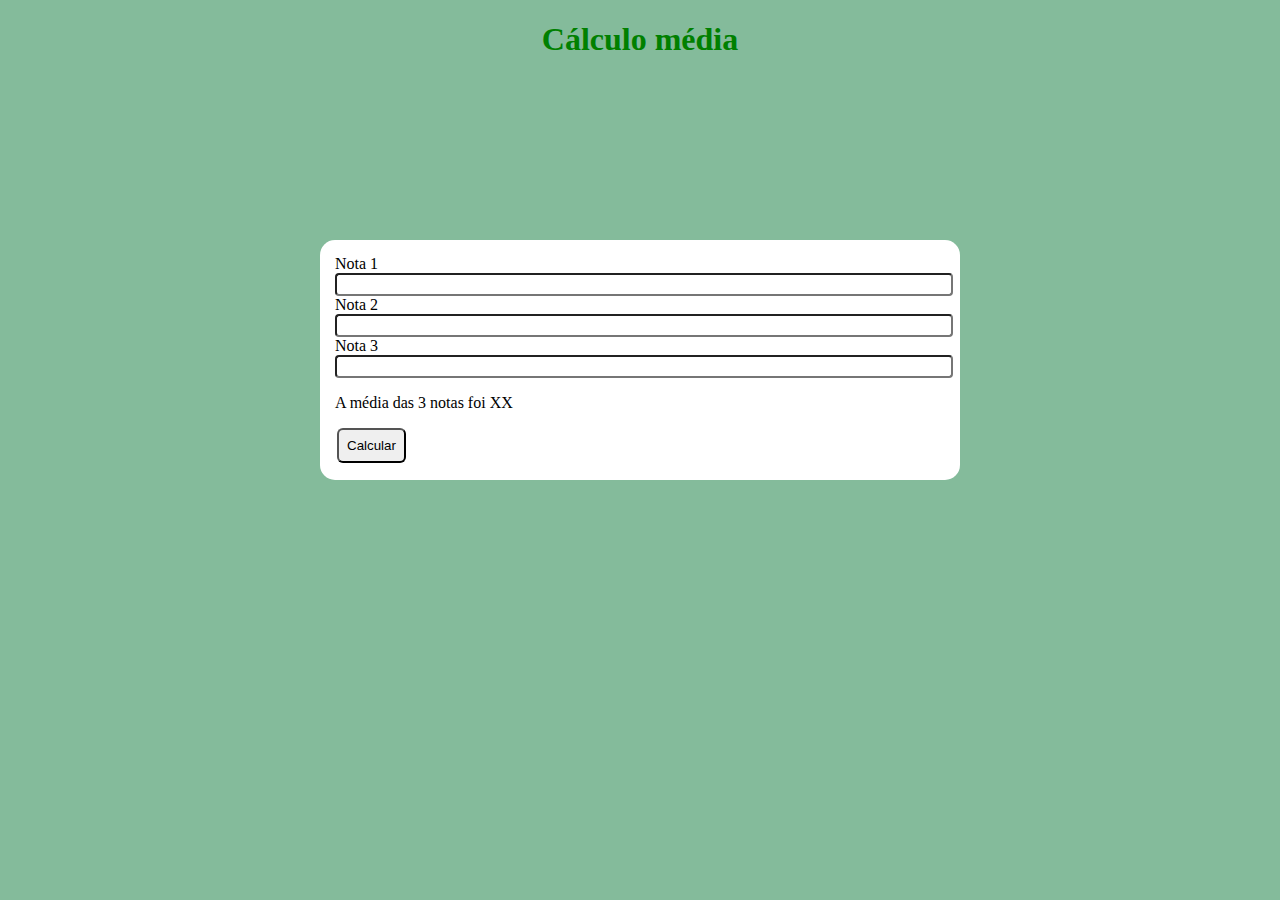
<file: atividade10/index.html>
<!DOCTYPE html>
<html lang="en">
<head>
  <meta charset="UTF-8">
  <link rel="stylesheet" href="https://vnessagm.github.io/CursoFrontEndSenai/atividade10/style.css"/>
  
  <title>Atividade 10</title>
</head>
<body>
  <h1>Cálculo média</h1>
  <form>
  <label for="nota1"> Nota 1</label>
  <input name="nota1" id="nota1" type="number">
  <label for="nota2"> Nota 2</label>
  <input name="nota2" id="nota2" type="number">
  <label for="nota3"> Nota 3</label>
  <input name="nota3" id="nota3" type="number">
  <p> A média das 3 notas foi <span id="media">XX</span></p>
<input onclick="calcMedia()" type="button" value="Calcular"/>
    
  </form>
  <script type="text/javascript" src="https://vnessagm.github.io/CursoFrontEndSenai/atividade10/script.js"></script>
</body>
</html>
</file>
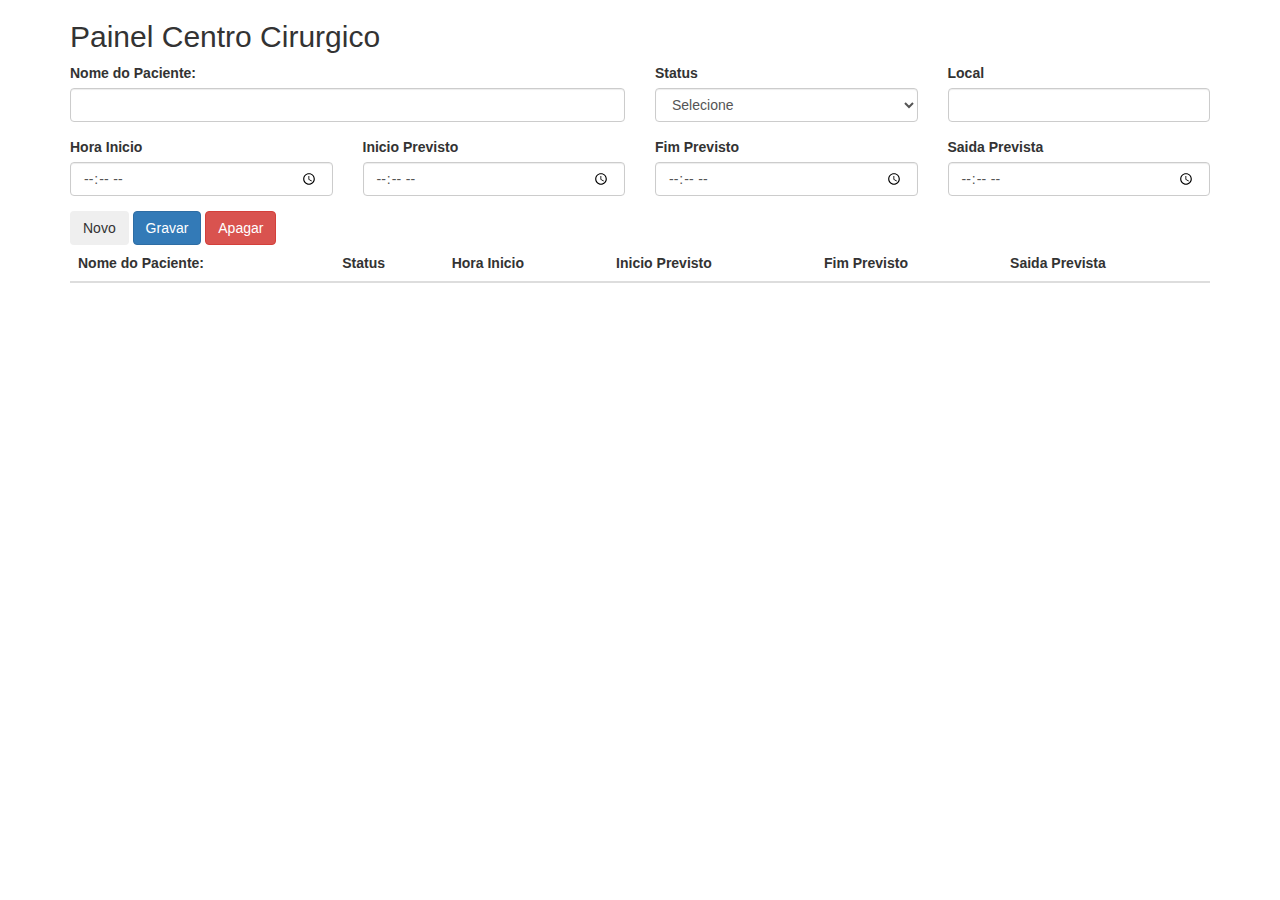
<file: atividade11/index.html>
<!DOCTYPE html>
<html lang="en">

<head>
    <meta charset="UTF-8">
    <meta http-equiv="X-UA-Compatible" content="IE=edge">
    <meta name="viewport" content="width=device-width, initial-scale=1.0">
    <link rel="stylesheet" href="https://maxcdn.bootstrapcdn.com/bootstrap/3.4.1/css/bootstrap.min.css">
    <title>ATV 11</title>
    <style>
        td {
            cursor: pointer;
        }
    </style>
</head>

<body>
    <div class="container">
        <h2>Painel Centro Cirurgico</h2>
        <div class="row">
            <input type="hidden" id="id">
            <div class="form-group col-sm-6">
                <label for="nome">Nome do Paciente:</label>
                <input type="text" class="form-control" id="nome" name="nome">
            </div>
            <div class="form-group col-sm-3">
                <label for="">Status</label>
                <select class="form-control" name="" id="status">
                    <option value="">Selecione</option>
                    <option value="Pré-Operatório">Pré-Operatório</option>
                    <option value="Transferido">Transferido</option>
                    <option value="Em Cirurgia">Em Cirurgia</option>
                    <option value="Em Recuperação">Em Recuperação</option>
                </select>
            </div>
            <div class="form-group col-sm-3">
                <label for="">Local</label>
                <input class="form-control" type="text" id="local">
            </div>
        </div>
        <div class="row">
            <div class="form-group col-sm-3">
                <label for="">Hora Inicio</label>
                <input class="form-control" type="time" id="hora01">
            </div>
            <div class="form-group col-sm-3">
                <label for="">Inicio Previsto</label>
                <input class="form-control" type="time" id="hora02">
            </div>
            <div class="form-group col-sm-3">
                <label for="">Fim Previsto</label>
                <input class="form-control" type="time" id="hora03">
            </div>
            <div class="form-group col-sm-3">
                <label for="">Saida Prevista</label>
                <input class="form-control" type="time" id="hora04">
            </div>
        </div>
        <button class="btn" onclick="novo()">Novo</button>
        <button class="btn btn-primary" onclick="gravar()">Gravar</button>
        <button class="btn btn-danger" onclick="apagar()">Apagar</button>

        <br>
        <table class="table table-hover">
            <thead>
                <tr>
                    <th>Nome do Paciente:</th>
                    <th>Status</th>
                    <th>Hora Inicio</th>
                    <th>Inicio Previsto</th>
                    <th>Fim Previsto</th>
                    <th>Saida Prevista</th>
                </tr>
            </thead>
            <tbody id="tbCorpo">

            </tbody>
        </table>
    </div>

    <script>
       
        let listaPaciente = [];

        if (localStorage.getItem('listaPaciente') != null) {
            listaPaciente = JSON.parse(localStorage.getItem('listaPaciente'));
        }


        let cor = {
            "Pré-Operatório": "warning",
            "Transferido": "info",
            "Em Cirurgia": "danger",
            "Em Recuperação": "success"
        }



        function gravar() {
            let paciente = {};
            paciente.nome = document.getElementById('nome').value.toUpperCase();
            if (paciente.nome.length < 3) { alert('Nome vazio'); return; }
            paciente.status = document.getElementById('status').value;
            paciente.local = document.getElementById('local').value;
            paciente.hora01 = document.getElementById('hora01').value;
            paciente.hora02 = document.getElementById('hora02').value;
            paciente.hora03 = document.getElementById('hora03').value;
            paciente.hora04 = document.getElementById('hora04').value;

            let i = document.getElementById('id').value;
            console.log(i == '');
            if (i == '') {
                listaPaciente.push(paciente);
            } else {
                listaPaciente[i] = paciente;
            }
            localStorage.setItem('listaPaciente', JSON.stringify(listaPaciente));
            carregarTable();
            novo();
        }


        function carregarTable() {
          //preencher tabela com dados da pessoa
            let tabela = '';

            
            for (i in listaPaciente) {
                let status = listaPaciente[i].status;
                let local = listaPaciente[i].local;
                let statusLocal = status;
                if (local != '') {
                    statusLocal = `${status} (${local})`
                }
                tabela += `<tr onclick='editar(${i})'>
                            <td>${listaPaciente[i].nome}</td>
                            <td class='${cor[status]}'>${statusLocal}</td>
                            <td>${listaPaciente[i].hora01}</td>
                            <td>${listaPaciente[i].hora02}</td>
                            <td>${listaPaciente[i].hora03}</td>
                            <td>${listaPaciente[i].hora04}</td>
                        </tr>`;
            }

        
            document.getElementById('tbCorpo').innerHTML = tabela;
        }

        function editar(i) {
            document.getElementById('id').value = i;
            document.getElementById('nome').value = listaPaciente[i].nome;
            document.getElementById('status').value = listaPaciente[i].status;
            document.getElementById('local').value = listaPaciente[i].local;
            document.getElementById('hora01').value = listaPaciente[i].hora01;
            document.getElementById('hora02').value = listaPaciente[i].hora02;
            document.getElementById('hora03').value = listaPaciente[i].hora03;
            document.getElementById('hora04').value = listaPaciente[i].hora04;
        }

        function novo() {
            document.getElementById('id').value = '';
            document.getElementById('nome').value = '';
            document.getElementById('status').value = '';
            document.getElementById('local').value = '';
            document.getElementById('hora01').value = '';
            document.getElementById('hora02').value = '';
            document.getElementById('hora03').value = '';
            document.getElementById('hora04').value = '';
        }

        function apagar() {
            let i = document.getElementById('id').value;
            if (i == '') {
                alert('Selecione algum paciente');
                return;
            }

           
            listaPaciente.splice(i, 1);
            localStorage.setItem('listaPaciente', JSON.stringify(listaPaciente));
            carregarTable();
            novo();
        }

        carregarTable();
    </script>
</body>

</html>
</file>
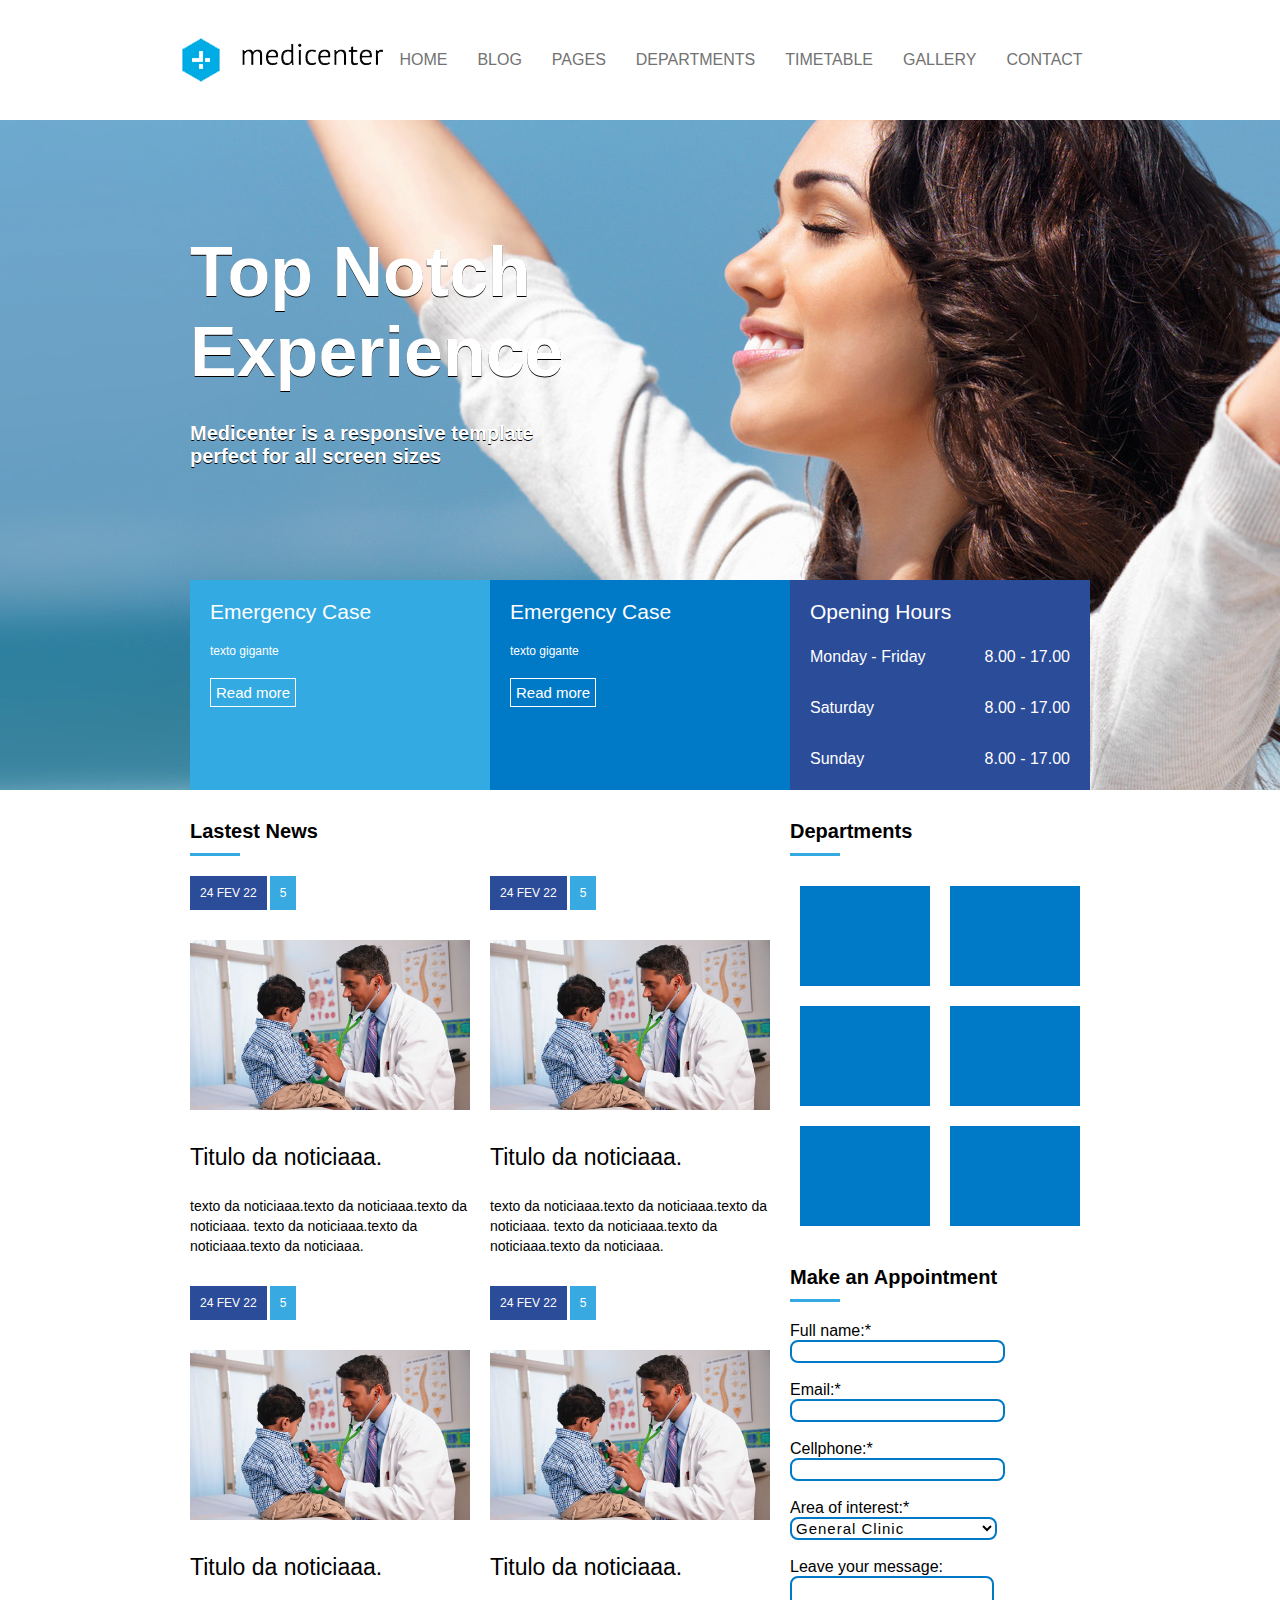
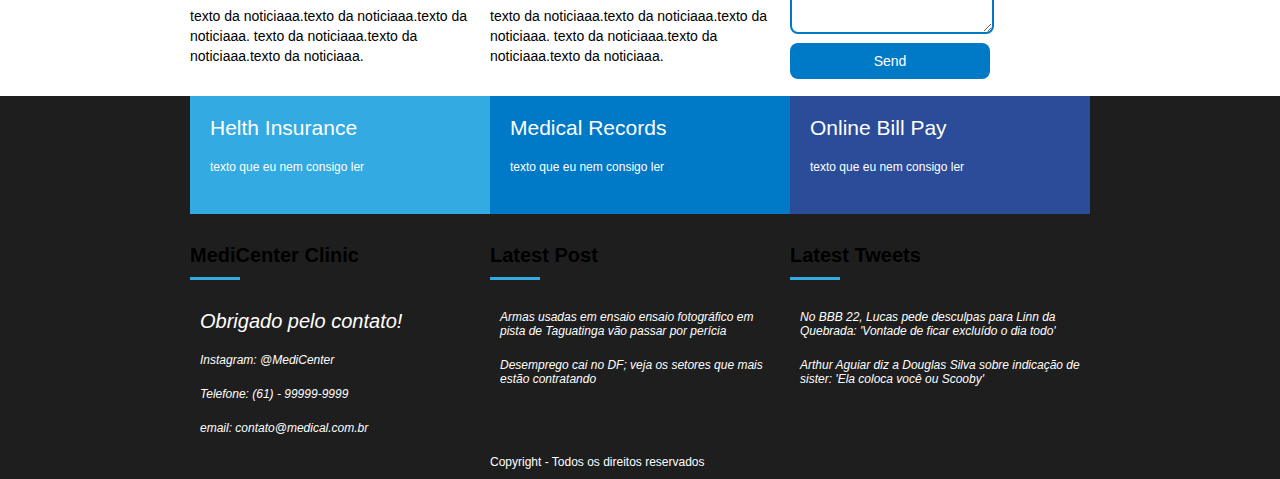
<file: atividade6/index.html>
<!DOCTYPE html>
<html>

<head>
    <meta charset="UTF-8" />
    <meta name="viewport" content="width=device-width, user-scalable=0" />
    <link rel="stylesheet" type="text/css" href="assets/css/template.css" />
    <title>MediCenter</title>
</head>

<body>
    <header>
        <div class="container">
            <div class="logo">
                <img src="assets/images/logo.png">
            </div>
            <div class="menu">
                <nav>
                    <ul>
                        <li> <a href="">Home</a> </li>
                        <li> <a href="">Blog</a> </li>
                        <li> <a href="">Pages</a> </li>
                        <li> <a href="">Departments</a> </li>
                        <li> <a href="">TimeTable</a> </li>
                        <li> <a href="">Gallery</a> </li>
                        <li> <a href="">Contact</a> </li>
                    </ul>
                </nav>
            </div>
        </div>
    </header>

    <section id="banner">
        <div class="container column">

            <div class="banner_headline">
                <h1>Top Notch Experience</h1>
                <h2>Medicenter is a responsive template perfect for all screen sizes</h2>
            </div>

            <div class="banner_options">

                <div class="banner1">
                    <div class="banner_title">Emergency Case</div>
                    <div class="banner_dsc">texto gigante</div>
                    <a href="">Read more</a>
                </div>

                <div class="banner2">
                    <div class="banner_title">Emergency Case</div>
                    <div class="banner_dsc">texto gigante</div>
                    <a href="">Read more</a>
                </div>

                <div class="banner3">
                    <div class="banner_title">Opening Hours</div>
                        <div class="date_item">
                        <p>Monday - Friday</p>
                        <p class="time"> 8.00 - 17.00</p>
                         </div>
                  <div class="date_item">
                        <p>Saturday</p>
                        <p class="time">8.00 - 17.00</p>
                  </div>
                  <div class="date_item">
                        <p>Sunday</p>
                        <p class="time">8.00 - 17.00</p>
                  </div>
                    </div>

                
                  

                </div>
            </div>
        </div>
    </section>

    <section id="geral">
        <div class="container">
            <section>
                <div class="widget">
                    <div class="widget_title">
                        <div class="widget_title_text">Lastest News</div>
                        <div class="widget_title_bar"></div>
                    </div>

                    <div class="widget_body flex">

                        <article>
                            <a href="">
                                <div class="news_data">
                                    <div class="news_posted_at">24 FEV 22</div>
                                    <div class="news_comments">5</div>
                                </div>
                                <div class="news_thumbnail">
                                    <img src="assets/images/dr.jpg" />
                                </div>
                                <div class="news_title">
                                    Titulo da noticiaaa.
                                </div>
                                <div class="news_resume">
                                    texto da noticiaaa.texto da noticiaaa.texto da noticiaaa.
                                    texto da noticiaaa.texto da noticiaaa.texto da noticiaaa.
                                </div>
                            </a>
                        </article>

                        <article>
                            <a href="">
                                <div class="news_data">
                                    <div class="news_posted_at">24 FEV 22</div>
                                    <div class="news_comments">5</div>
                                </div>
                                <div class="news_thumbnail">
                                    <img src="assets/images/dr.jpg" />
                                </div>
                                <div class="news_title">
                                    Titulo da noticiaaa.
                                </div>
                                <div class="news_resume">
                                    texto da noticiaaa.texto da noticiaaa.texto da noticiaaa.
                                    texto da noticiaaa.texto da noticiaaa.texto da noticiaaa.
                                </div>
                            </a>
                        </article>

                        <article>
                            <a href="">
                                <div class="news_data">
                                    <div class="news_posted_at">24 FEV 22</div>
                                    <div class="news_comments">5</div>
                                </div>
                                <div class="news_thumbnail">
                                    <img src="assets/images/dr.jpg" />
                                </div>
                                <div class="news_title">
                                    Titulo da noticiaaa.
                                </div>
                                <div class="news_resume">
                                    texto da noticiaaa.texto da noticiaaa.texto da noticiaaa.
                                    texto da noticiaaa.texto da noticiaaa.texto da noticiaaa.
                                </div>
                            </a>
                        </article>


                        <article>
                            <a href="">
                                <div class="news_data">
                                    <div class="news_posted_at">24 FEV 22</div>
                                    <div class="news_comments">5</div>
                                </div>
                                <div class="news_thumbnail">
                                    <img src="assets/images/dr.jpg" />
                                </div>
                                <div class="news_title">
                                    Titulo da noticiaaa.
                                </div>
                                <div class="news_resume">
                                    texto da noticiaaa.texto da noticiaaa.texto da noticiaaa.
                                    texto da noticiaaa.texto da noticiaaa.texto da noticiaaa.
                                </div>
                            </a>
                        </article>
                    </div>
                </div>
            </section>


            <aside>
                <div class="widget">
                    <div class="widget_title">
                        <div class="widget_title_text">Departments</div>
                        <div class="widget_title_bar"></div>
                    </div>
                    <div class="widget_body">
                        <div class="square1"></div>
                        <div class="square2"></div>
                        <div class="square3"></div>
                        <div class="square4"></div>
                        <div class="square5"></div>
                        <div class="square6"></div>
                    </div>
                </div>

                <div class="widget">
                    <div class="widget_title">
                        <div class="widget_title_text">Make an Appointment</div>
                        <div class="widget_title_bar"></div>
                    </div>
                    <div class="widget_body">
                        <div class="form">
                            <form action="">
                              
                                    <label for="name">Full name:* </label>
                                    <br> 
                                    <input type="text" name="name" id="name" required  maxlength="100"/>
                                    <br> <br>
                                    <label for="email" >Email:*</label>
                                    <br>
                                    <input type="text" name="email" id="email" required pattern="(^[a-zA-Z0-9_.+-]+@[a-zA-Z0-9_.+-]+\.[a-zA-Z0-9_.]+$)">
                                    <br> <br>
                                    <label for="cellphone"> Cellphone:*</label>
                                    <br>
                                    <input type="number" name="cel" required>
                                    <br> <br>
                                    <label for="area"> Area of interest:*</label>
                                    <br>
                                    <select name="area">
                                        <option value="GC">General Clinic</option>
                                        <option value="Cardio" >Cardiologist</option>
                                        <option value="Uro" >Urologist</option>
                                        <option value="Gyne" >Gynecologist </option>
                                       </select>
                                       <br> <br>
                                  <label>Leave your message:</label>
                                  <br>
                                  <textarea></textarea>
                                  <br> 
                                  <button>Send</button>
                                   
            </aside>
        </div>
    </section>

    <footer>
        <div class="container flexColumn">
            <div class="footer_menu">
                <div class="fm_1">
                    <a href="">
                        <div class="banner_title">Helth Insurance</div>
                        <div class="banner_dsc">texto que eu nem consigo ler</div>
                    </a>
                </div>
                <div class="fm_2">
                    <a href="">
                        <div class="banner_title">Medical Records</div>
                        <div class="banner_dsc">texto que eu nem consigo ler</div>
                    </a>
                </div>
                <div class="fm_3">
                    <a href="">
                        <div class="banner_title">Online Bill Pay</div>
                        <div class="banner_dsc">texto que eu nem consigo ler</div>
                    </a>
                </div>
            </div>

            <div class="footer_area">
                <div class="footer_areaitem">
                    <div class="widget">
                        <div class="widget_title">
                            <div class="widget_title_text">MediCenter Clinic</div>
                            <div class="widget_title_bar"></div>
                        </div>

                        <address>
                            <div class="widget_body">
                                <div class="footer_contact">
                                    Obrigado pelo contato!
                                </div>
                                <div class="footer_instagram">
                                    Instagram: @MediCenter
                                </div>
                                <div class="footer_tel">
                                    Telefone: (61) - 99999-9999
                                </div>
                                <div class="footer_email">
                                    email: contato@medical.com.br
                                </div>
                            </div>
                        </address>
                    </div>
                </div>
                <div class="footer_areaitem">
                    <div class="widget">
                        <div class="widget_title">
                            <div class="widget_title_text">Latest Post</div>
                            <div class="widget_title_bar"></div>
                        </div>

                        <address>
                            <div class="widget_body">
                                <div class="footer_news">
                                    Armas usadas em ensaio ensaio fotográfico em pista de Taguatinga vão passar por perícia
                                </div>
                                <div class="footer_news">

                                    Desemprego cai no DF; veja os setores que mais estão contratando                                </div>
                            </div>
                        </address>
                    </div>
                </div>

                <div class="footer_areaitem">
                    <div class="widget">
                        <div class="widget_title">
                            <div class="widget_title_text">Latest Tweets</div>
                            <div class="widget_title_bar"></div>
                        </div>

                        <address>
                            <div class="widget_body">
                                <div class="footer_tweets">
                                    No BBB 22, Lucas pede desculpas para Linn da Quebrada: 'Vontade de ficar excluído o dia todo'

                                </div>
                                <div class="footer_tweets">
                                    Arthur Aguiar diz a Douglas Silva sobre indicação de sister: 'Ela coloca você ou Scooby'    
                                </div>
                            </div>
                        </address>
                    </div>
                </div>
            </div>

            <div class="foot_copy">
                Copyright - Todos os direitos reservados
            </div>
        </div>
    </footer>


</body>

</html>
</file>
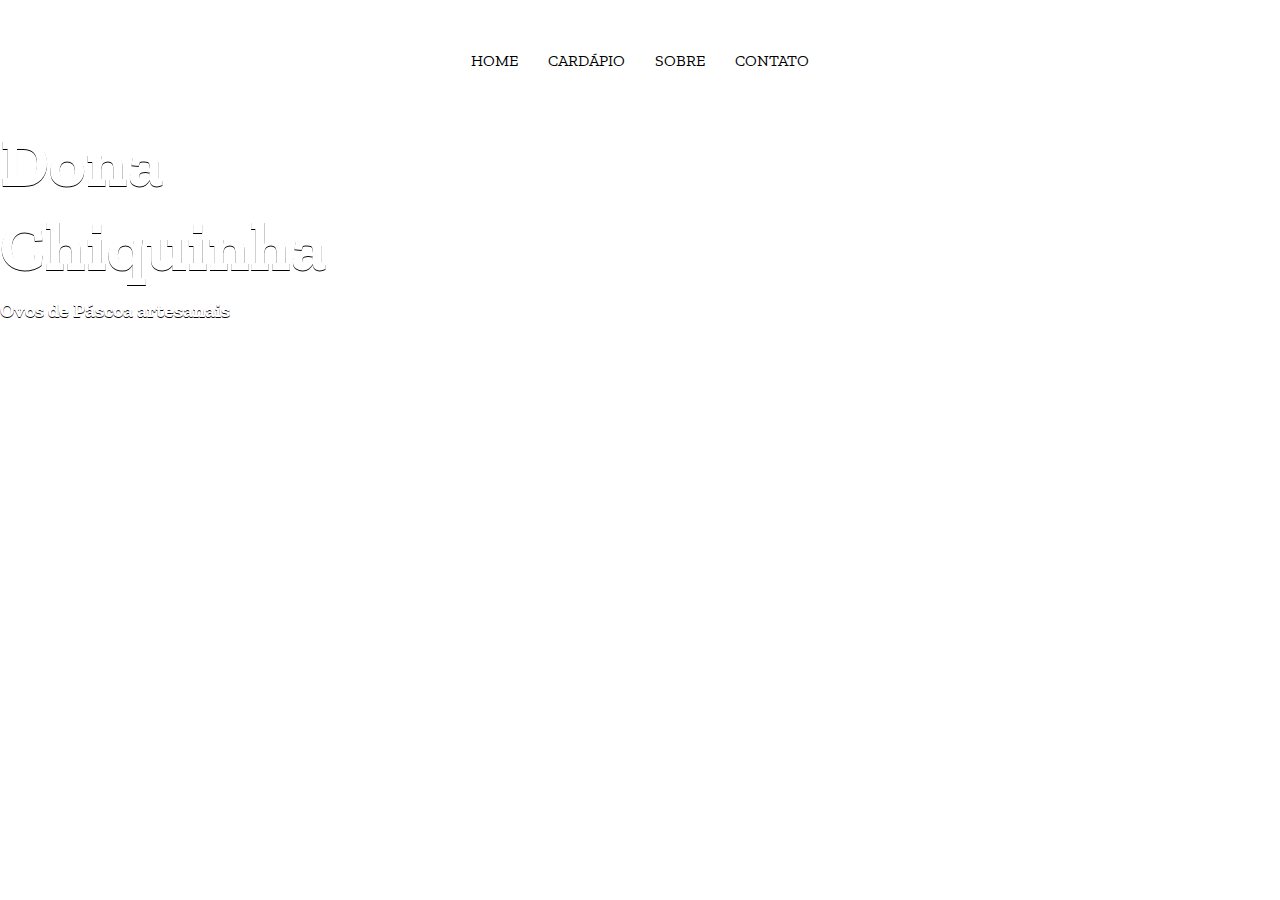
<file: Projeto_Final/index.html>
<!DOCTYPE html>
<html lang="pt-br">
<head>
  <meta charset="UTF-8">
  <meta http-equiv="X-UA-Compatible" content="IE=edge">
  <meta name="viewport" content="width=device-width, initial-scale=1.0">
  <link href="https://fonts.googleapis.com/css2?family=Roboto:wght@400;500&family=Zilla+Slab&display=swap" rel="stylesheet">
  <link rel="stylesheet" type="text/css" href="assets/css/template.css" />
  <title>Ovos de Páscoa</title>
</head>
<body>
  <header>
      <div class="menu">
                <nav>
                    <ul>
                        <li> <a href="">Home</a> </li>
                        <li> <a href="">Cardápio</a> </li>
                        <li> <a href="">Sobre</a> </li>
                        <li> <a href="">Contato</a> </li>
                    </ul>
                </nav>
            </div>
    
  </header>
  <section class="banner">
      <div class="column">

            <div class="banner_headline">
                <h1>Dona Chiquinha</h1>
                <h2>Ovos de Páscoa artesanais</h2>
            </div>
  </section>

  
</body>
</html>
</file>
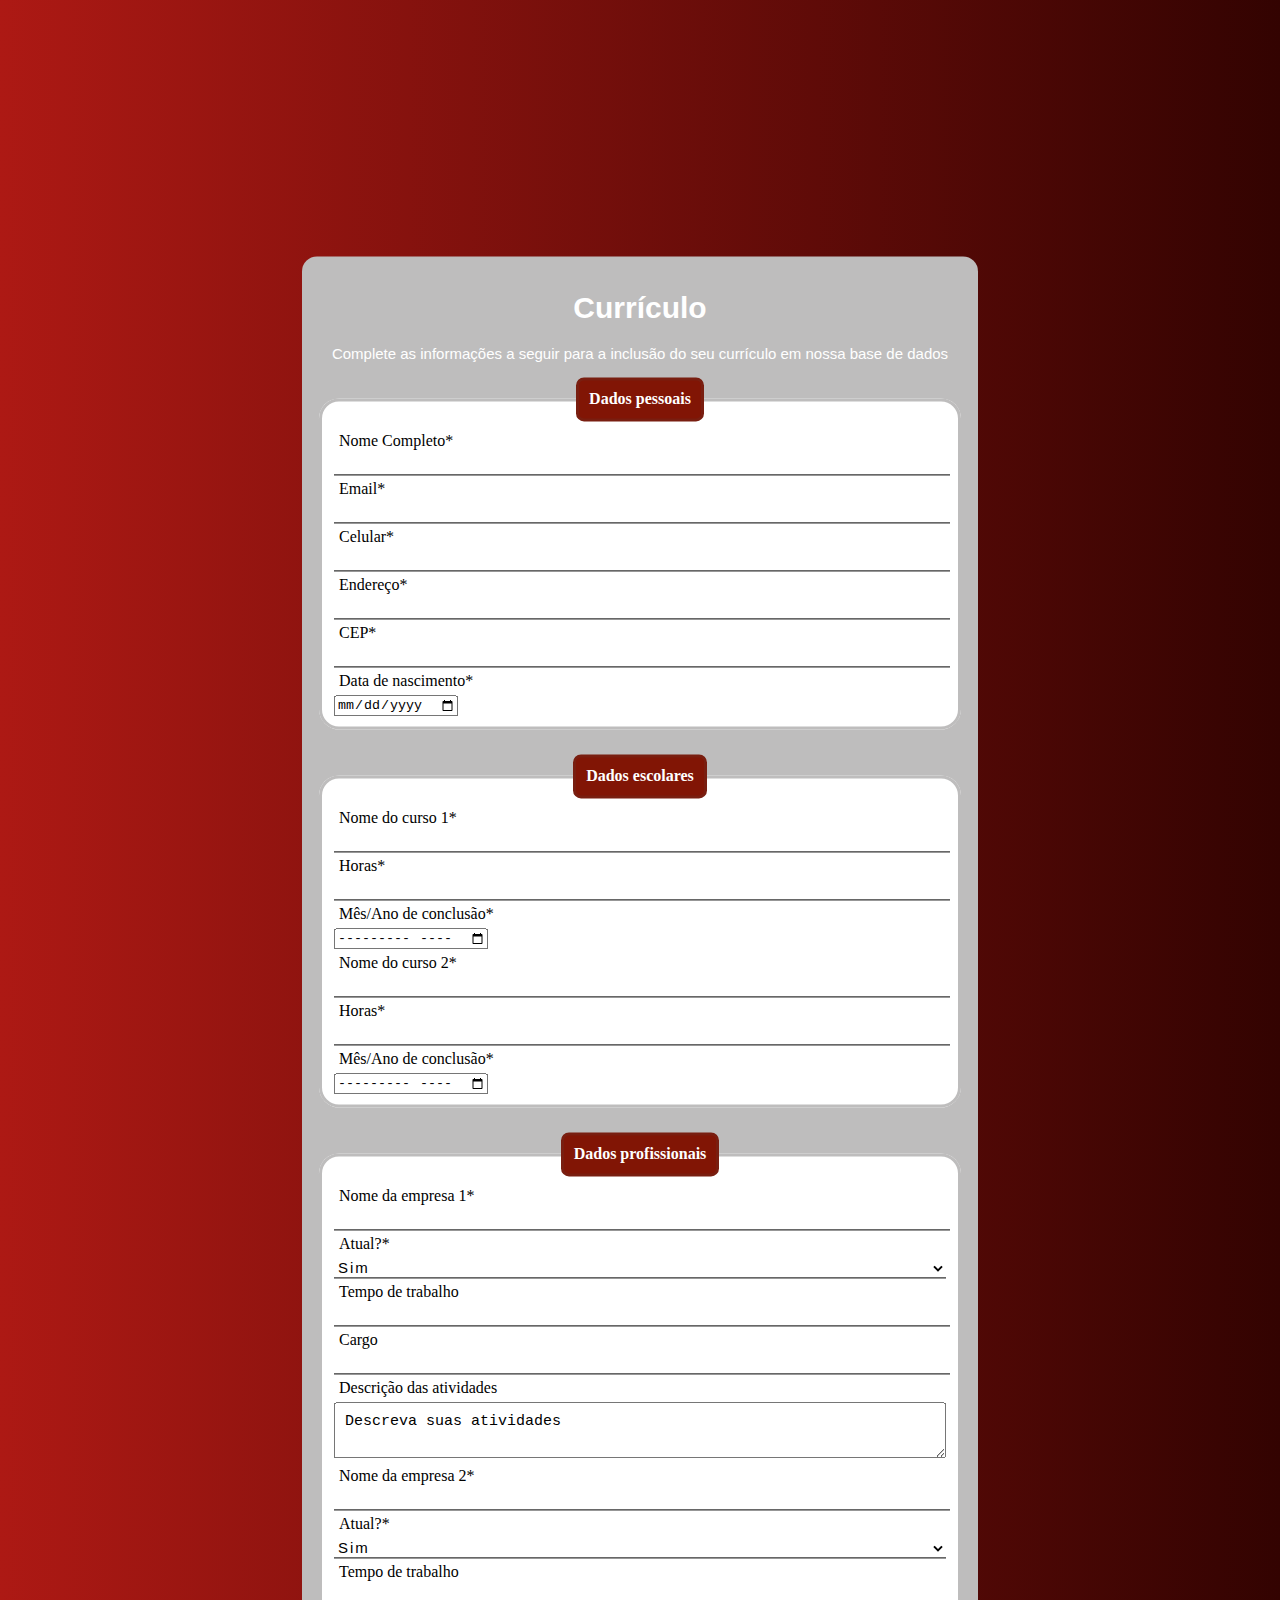
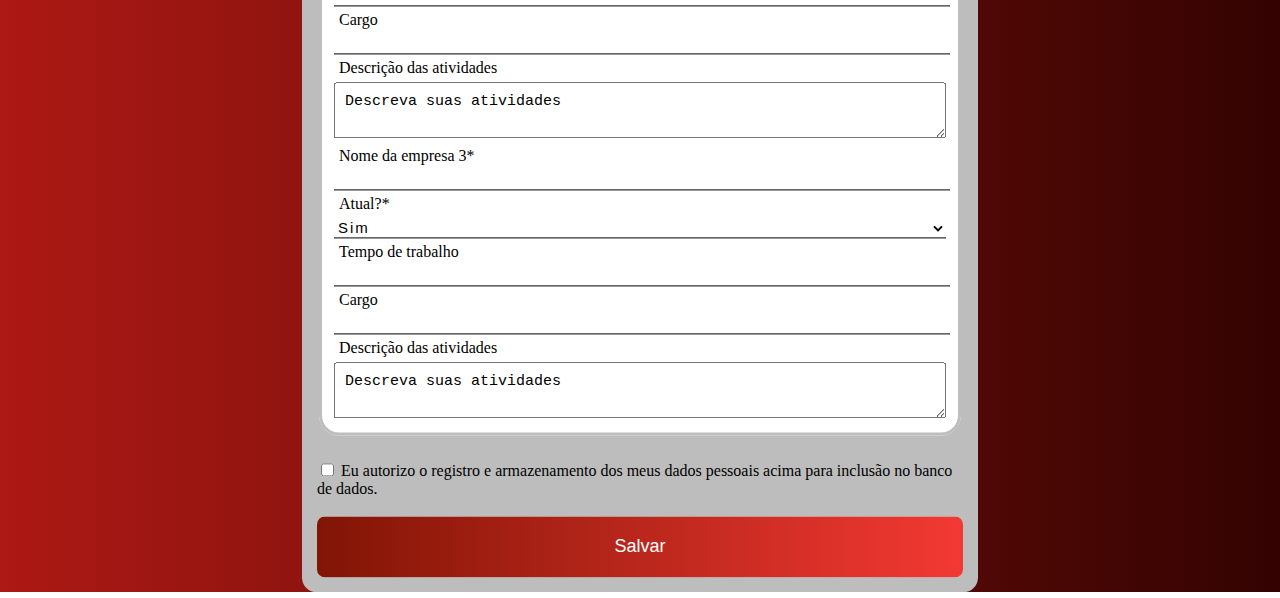
<file: formulário - atividade Senai.html>
<!DOCTYPE html>
<html lang="pt">

<head>
    <meta charset="UTF-8" />
    <title>Formulário </title>
    <link rel="stylesheet" href="fstyle.css" />
</head>

<body>
    
 <div class="form">
    <h1>Currículo</h1>
    <p>Complete as informações a seguir para a inclusão do seu currículo em nossa base de dados</p>
    <form action="">
        <fieldset>
            <legend><b>Dados pessoais</b> </legend>
            <label for="nome" >Nome Completo* </label>
                <input type="text" name="nome" id="nome" required  maxlength="100"/>
            <br>

            <label for="email" >Email*</label>
              <input type="text" name="email" id="email" required pattern="(^[a-zA-Z0-9_.+-]+@[a-zA-Z0-9_.+-]+\.[a-zA-Z0-9_.]+$)">
            <br>

            <label > Celular*</label>
              <input type="number" name="cel" required>
            <br>
            <label >Endereço*</label>
              <input type="text" name="endereco" required>
            <br>
            <label for="CEP">CEP*</label>
              <input type="number" name="cep" required maxlength="8"/>
            <br>
            
            <label for="data" >Data de nascimento*</label>
               <input type="date" name="data" required min="2006-01-01"/>          
        
        </fieldset>
        <fieldset>
            <legend><b>Dados escolares</b></legend>
            <label for="curso1" > Nome do curso 1*</label>
             <input type="text" name="curso1" required/>
             <br>

             <label>Horas*</label>
              <input type="text" name="horas" required>
              <br>
            <label> Mês/Ano de conclusão*</label>
            <input type="month" name="data" required min="2015-01">
            <br>

            <label for="curso2" > Nome do curso 2*</label>
             <input type="text" name="curso2" required/>
             <br>

             <label>Horas*</label>
              <input type="text" name="horas" required>
              <br>
            <label > Mês/Ano de conclusão*</label>
            <input type="month" name="data" required min="2015-01">
            <br>

        </fieldset>
        <fieldset>
          <legend><b>Dados profissionais</b></legend>
          <label > Nome da empresa 1*</label>
           <input type="text" name="nomeempresa1" required>
          <br>

          <label> Atual?*</label>
           <select name="atual">
            <option value="Não">Não</option>
             <option value="Sim" selected>Sim</option>
             
           </select>
           <br>
        <label>Tempo de trabalho</label>
          <input type="text" name="tempodetrabalho1" required>
        <br>

          <label >Cargo</label>
           <input type="text" name="cargo" required>
          <br>
          <label> Descrição das atividades</label>
           <textarea name="descricao">Descreva suas atividades</textarea>
          <br>

          <label>  Nome da empresa 2*</label>
          <input type="text" name="nomeempresa2" required>
         <br>

         <label> Atual?*</label>
          <select name="atual">
            <option value="Não">Não</option>
            <option value="Sim" selected>Sim</option>
          </select>
          <br>
       <label>Tempo de trabalho</label>
         <input type="text" name="tempodetrabalho1" required>
       <br>

         <label >Cargo</label>
          <input type="text" name="cargo2" required>
         <br>
         <label > Descrição das atividades</label>
          <textarea name="descricao">Descreva suas atividades</textarea>
         <br>

         <label > Nome da empresa 3*</label>
         <input type="text" name="nomeempresa3" required>
        <br>

        <label> Atual?*</label>
         <select name="atual">
          <option value="Não">Não</option>
          <option value="Sim" selected >Sim</option>
          
         </select>
         <br>
      <label >Tempo de trabalho</label>
        <input type="text" name="tempodetrabalho3" required>
      <br>

        <label >Cargo</label>
         <input type="text" name="cargo3" required>
        <br>
        <label > Descrição das atividades</label>
         <textarea name="descricao">Descreva suas atividades</textarea>
        <br>

        </fieldset>
        <label for="check">   </label>
            <input type="checkbox" id="check" required/>
            Eu autorizo o registro e armazenamento dos meus dados pessoais acima para inclusão no banco de dados.
        <br>
        <br>
        <button>Salvar </button>
    
    </form>
</div>
    </body>
</html>
</file>
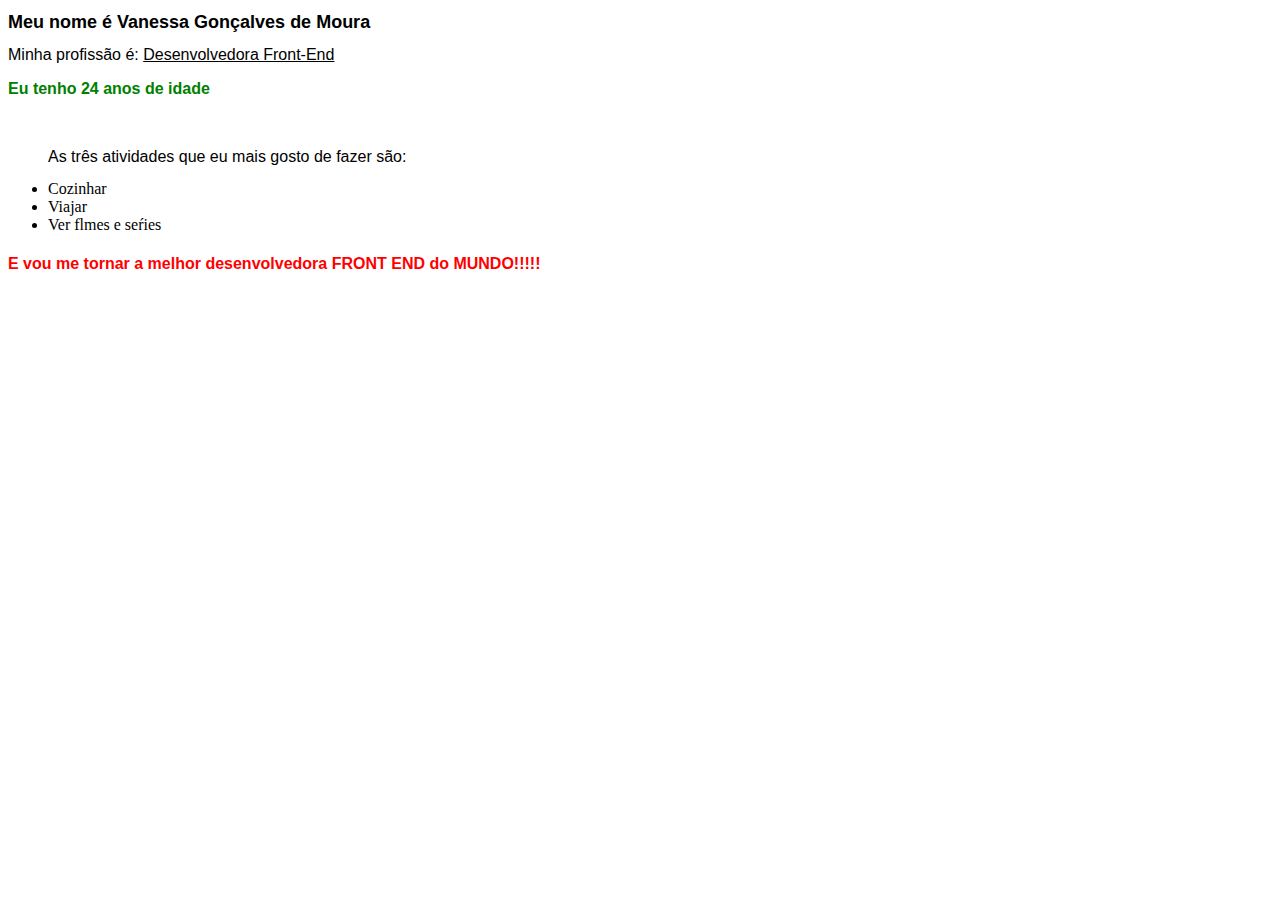
<file: atividade1/index1.html>
<!DocType html>
<html>
<head>
    <title>Sobre mim</title>
</head>
<link rel="stylesheet" type="text/css" href="https://vnessagm.github.io/CursoFrontEndSenai/atividade1/style1.css"/>
<h1>Meu nome é Vanessa Gonçalves de Moura</h1>
<h2>Minha profissão é: <a>Desenvolvedora Front-End</a></h2> 

<h3>Eu tenho 24 anos de idade</h3>
<br>
<ul>
<h2> As três atividades que eu mais gosto de fazer são:</h2>
<li>Cozinhar</li>
<li>Viajar</li>
<li>Ver flmes e seŕies</li>
</ul>
</body>
<h4>E vou me tornar a melhor desenvolvedora FRONT END do MUNDO!!!!!</h4>
</file>
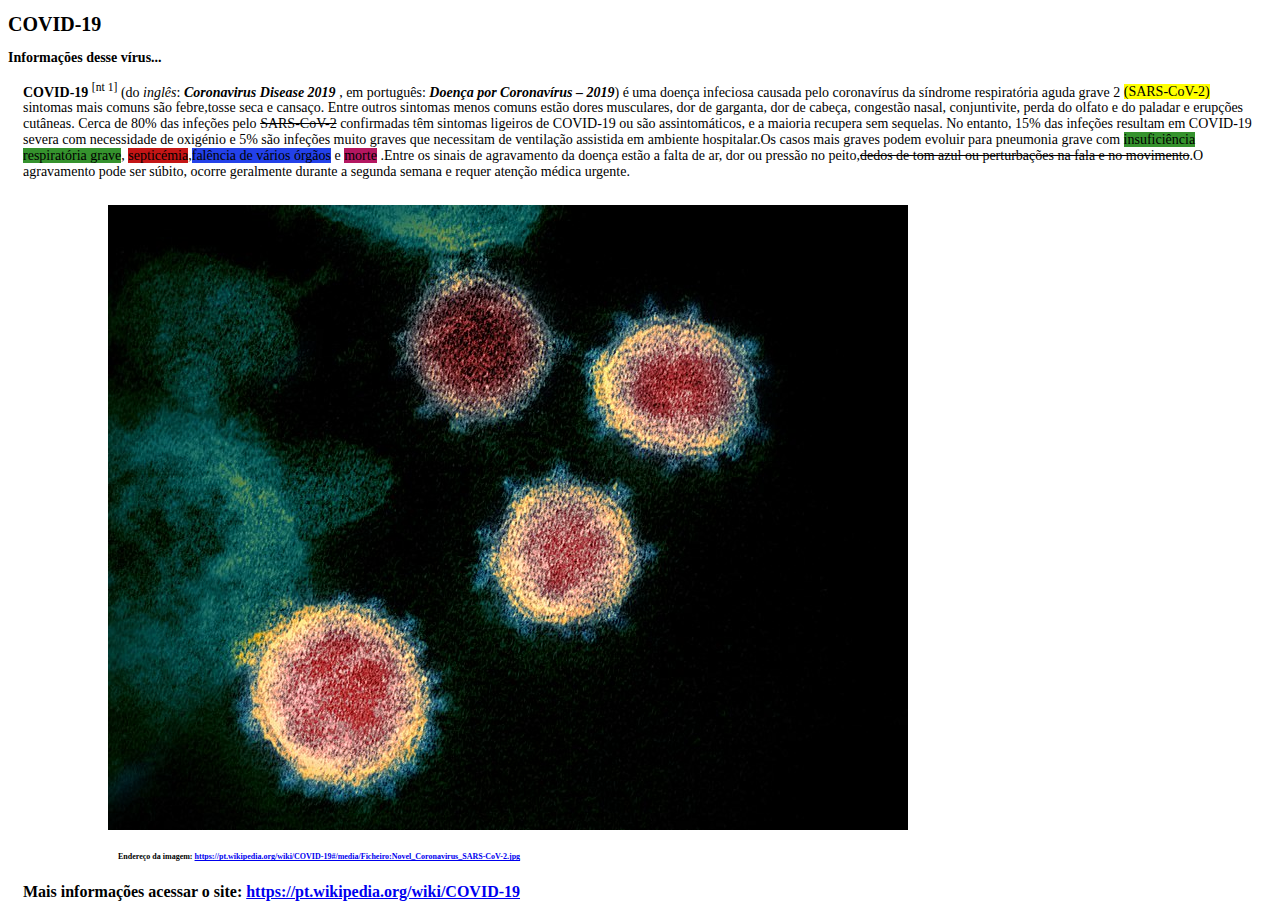
<file: atividade2/index2.html>
<!DOCTYPE html> 

<html>

<head>
    <meta charset="UTF-8" />
    <link rel="stylesheet" type="text/css" href="https://vnessagm.github.io/CursoFrontEndSenai/atividade2/style2.css">
    

</head>

<body>
<h1>COVID-19</h1>
<h2>Informações desse vírus...</h2>
<p> <strong>COVID-19</strong> <sup>[nt 1]</sup>  (do <em>inglês</em>: <strong> <em>Coronavirus Disease 2019</strong> </em>, em português: <strong><em>Doença por
    Coronavírus – 2019</strong></em>) é uma doença infeciosa causada pelo coronavírus da síndrome
    respiratória aguda grave 2 <mark>(SARS-CoV-2)</mark> sintomas mais comuns são febre,tosse
    seca e cansaço. Entre outros sintomas menos comuns estão dores musculares, dor de
    garganta, dor de cabeça, congestão nasal, conjuntivite, perda do olfato e do paladar e
    erupções cutâneas. Cerca de 80% das infeções pelo <del>SARS-CoV-2</del> confirmadas têm
    sintomas ligeiros de COVID-19 ou são assintomáticos, e a maioria recupera sem
    sequelas. No entanto, 15% das infeções resultam em COVID-19 severa com
    necessidade de oxigénio e 5% são infeções muito graves que necessitam de ventilação
    assistida em ambiente hospitalar.Os casos mais graves podem evoluir
    para pneumonia grave com <mark class="marcarcor" >insuficiência respiratória grave</mark>, <mark class="marcarcor1">septicémia</mark>,<mark class="marcarcor2" >falência de
        vários órgãos</mark> e <mark class="marcarcor3">morte</mark> .Entre os sinais de agravamento da doença estão a falta de ar, dor
    ou pressão no peito,<del>dedos de tom azul ou perturbações na fala e no movimento</del>.O
    agravamento pode ser súbito, ocorre geralmente durante a segunda semana e requer
    atenção médica urgente.</p>

<img  class="imagem" src="https://vnessagm.github.io/CursoFrontEndSenai/atividade2/Novel_Coronavirus_SARS-CoV-2.jpg" alt="celulas moleculares do coronavírus">

<h3>Endereço da imagem: <a href="https://pt.wikipedia.org/wiki/COVID-19#/media/Ficheiro:Novel_Coronavirus_SARS-CoV-2.jpg">https://pt.wikipedia.org/wiki/COVID-19#/media/Ficheiro:Novel_Coronavirus_SARS-CoV-2.jpg</a></h3> 
<h4>Mais informações acessar o site: <a href="https://pt.wikipedia.org/wiki/COVID-19">https://pt.wikipedia.org/wiki/COVID-19</a></h4>


</body>



</html>
</file>
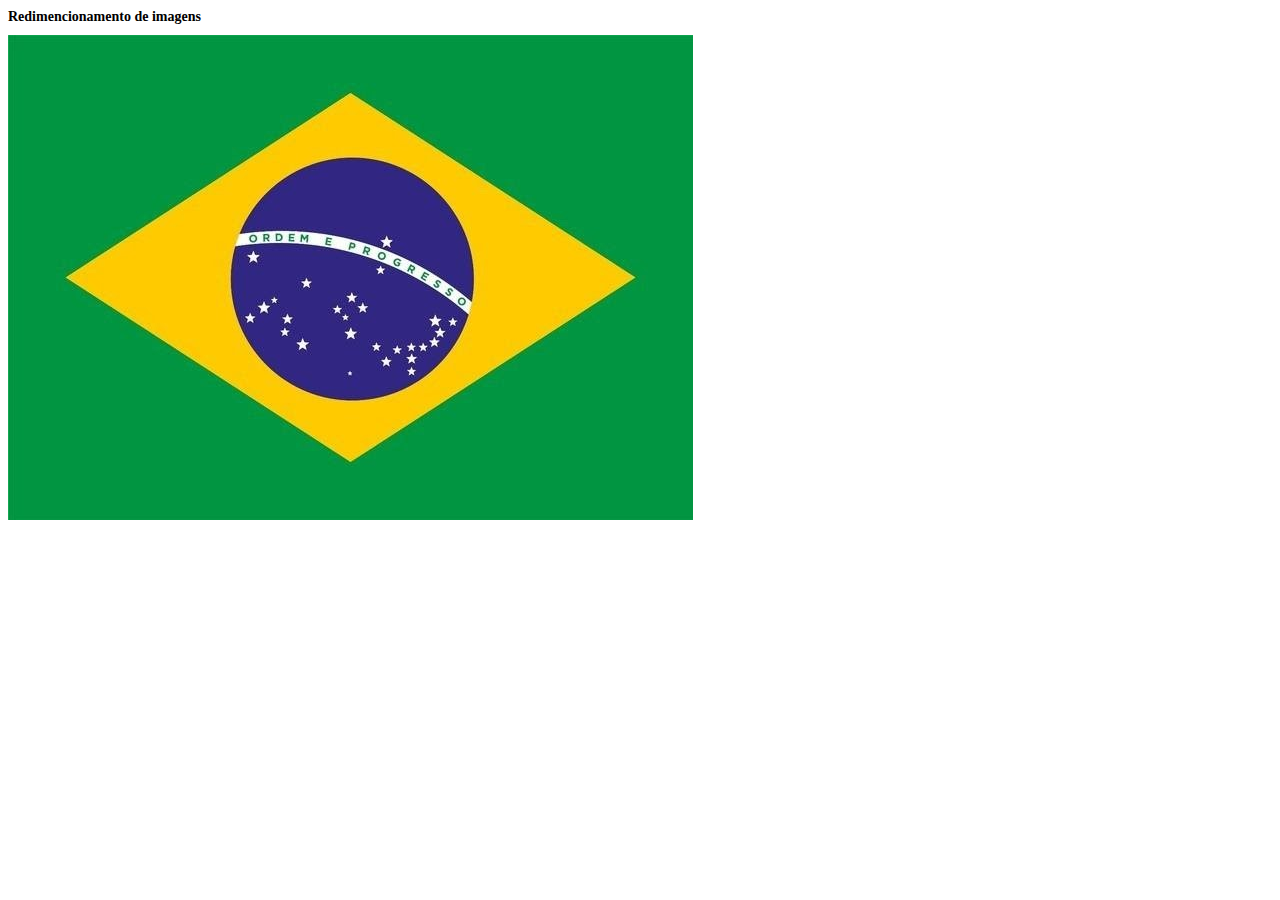
<file: atividade4/index4.html>
<!DOCTYPE html>
<html>
    <head>
        <meta charset="UTF-8">
        <title>Bandeiras</title>
        <link rel="stylesheet" href="https://vnessagm.github.io/CursoFrontEndSenai/atividade4/style4.css"/>

    </head>
    <body>
        <h1>Redimencionamento de imagens</h1>
        <picture>
            <source media="(min-width:600px)" srcset="brasil.jpg"/>
            <img  src="cbf.png"/>
        </picture>
    </body>

    </html>
</file>
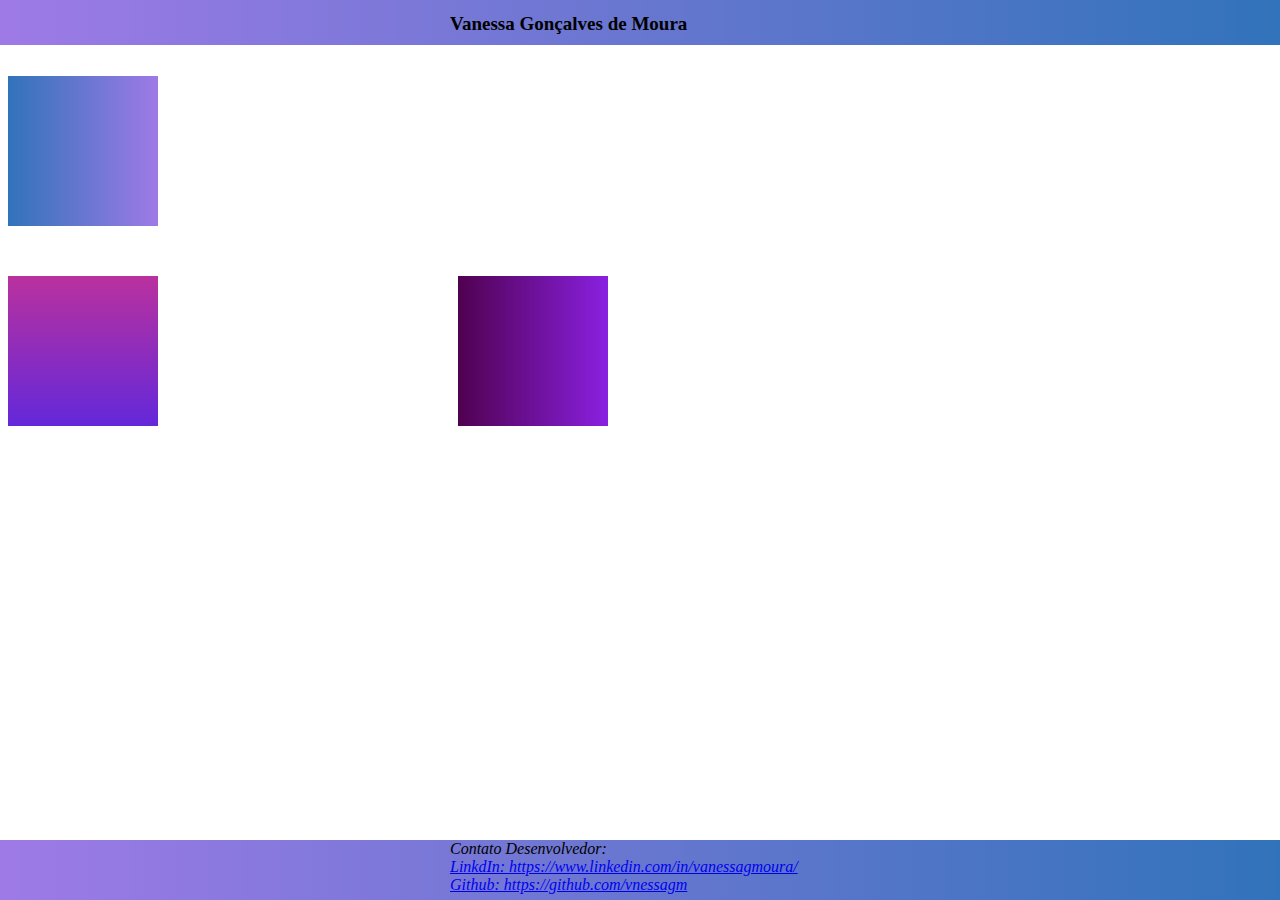
<file: atividade5/index5.html>
!DOCTYPE html>
<html>
    <head>
        <meta charset="UTF-8"/>
        <meta property="og:url" content="site">
        <link rel="stylesheet" href="style5.css"/>
    </head>
    <header class="nome">
        <h1>Vanessa Gonçalves de Moura</h1>
    </header>
    <body>
        <div class="quadro1"> 
         </div>

         <div class="quadro2">
         </div>

    <div class="quadro3">
    </div>
    </body>
    <footer class="rodape">
        <address class="contato">
            Contato Desenvolvedor:<br> 
            <a href="https://www.linkedin.com/in/vanessagmoura/" target="_blank"> LinkdIn: https://www.linkedin.com/in/vanessagmoura/</a> <br>
            <a href="https://github.com/vnessagm" target="_blank" > Github: https://github.com/vnessagm </a>
    
        </address>
    </footer>
</html>
</file>
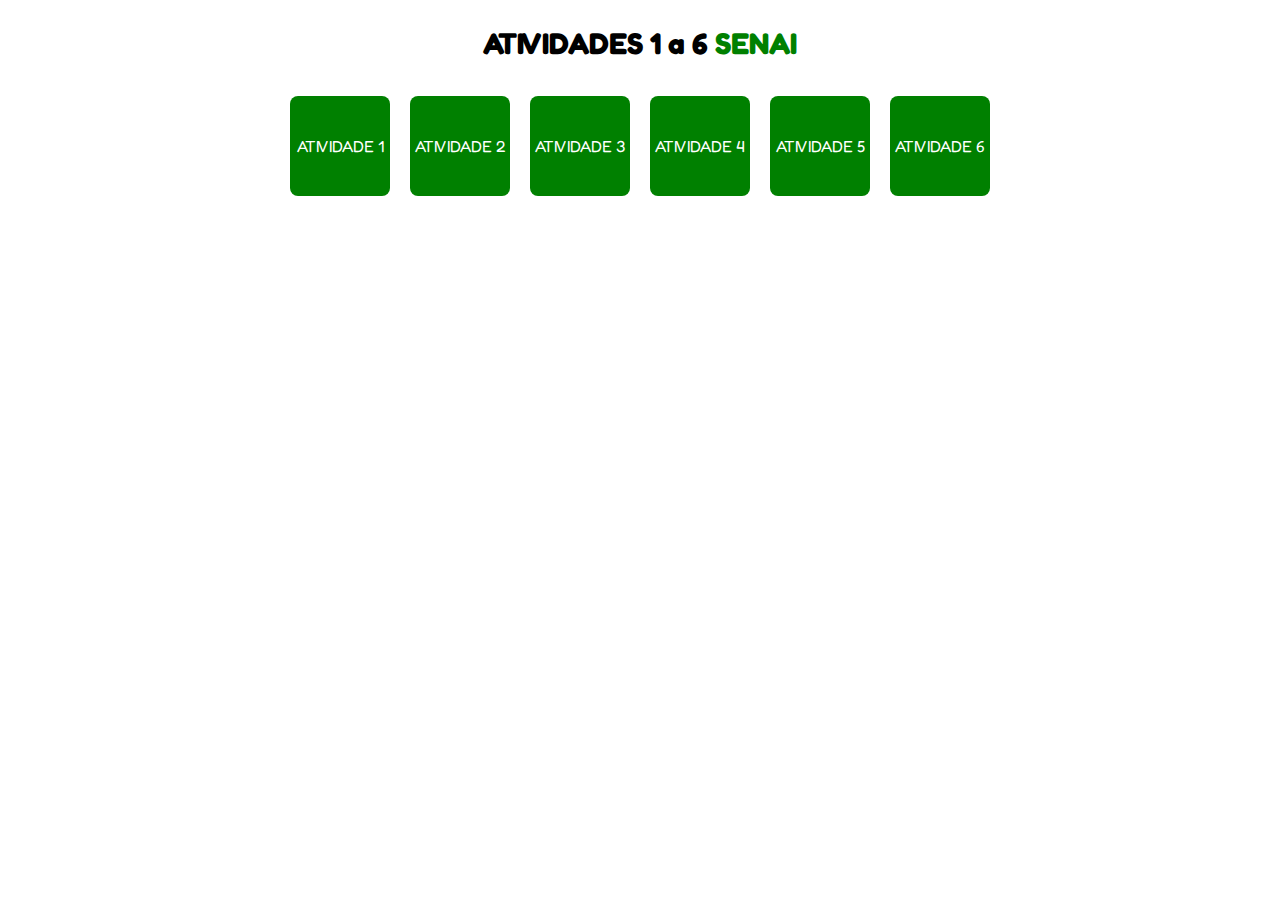
<file: atividade7/index7.html>
<!DOCTYPE html>
<html>
    <head>
        <meta charset="UTF-8"/>
        <meta http-equiv="XUA-Compatible" content="IE=edge"/>
        <meta name="viewport" content="width=device-width, initial-scale=1.0">
        <link rel="stylesheet" href="https://vnessagm.github.io/CursoFrontEndSenai//atividade7/style7.css">
        <link href="https://fonts.googleapis.com/css2?family=Fredoka:wght@300&display=swap" rel="stylesheet">
        <title>Atividades 1 a 6 SENAI</title>
    </head>
    <body>
        <header>
            <div class="title">
                <h2>ATIVIDADES 1 a 6 <span>SENAI</span></h2>
            </div>
        </header>

        <section class="section">
            <div class="activities">
                <div class="activity1">
                    <a href="https://vnessagm.github.io/CursoFrontEndSenai/atividade1/index1.html">ATIVIDADE 1</a>
                </div>
                <div class="activity2">
                    <a href="https://vnessagm.github.io/CursoFrontEndSenai/atividade2/index2.html">ATIVIDADE 2</a>
                </div>
                <div class="activity3">
                    <a href="https://vnessagm.github.io/CursoFrontEndSenai/Formulario/formulario-atividadeSenai.html">ATIVIDADE 3</a>
                </div>
                <div class="activity4"> 
                    <a href="https://vnessagm.github.io/CursoFrontEndSenai/atividade4/index4.html">ATIVIDADE 4</a>
                </div>
                <div class="activity5"> 
                    <a href="https://vnessagm.github.io/CursoFrontEndSenai/atividade5/index5.html">ATIVIDADE 5</a>
                </div>
                <div class="activity6">
                    <a href="https://vnessagm.github.io/CursoFrontEndSenai/atividade6/index.html">ATIVIDADE 6</a>
                </div>
            </div>
            
        </section>
    </body>
</file>
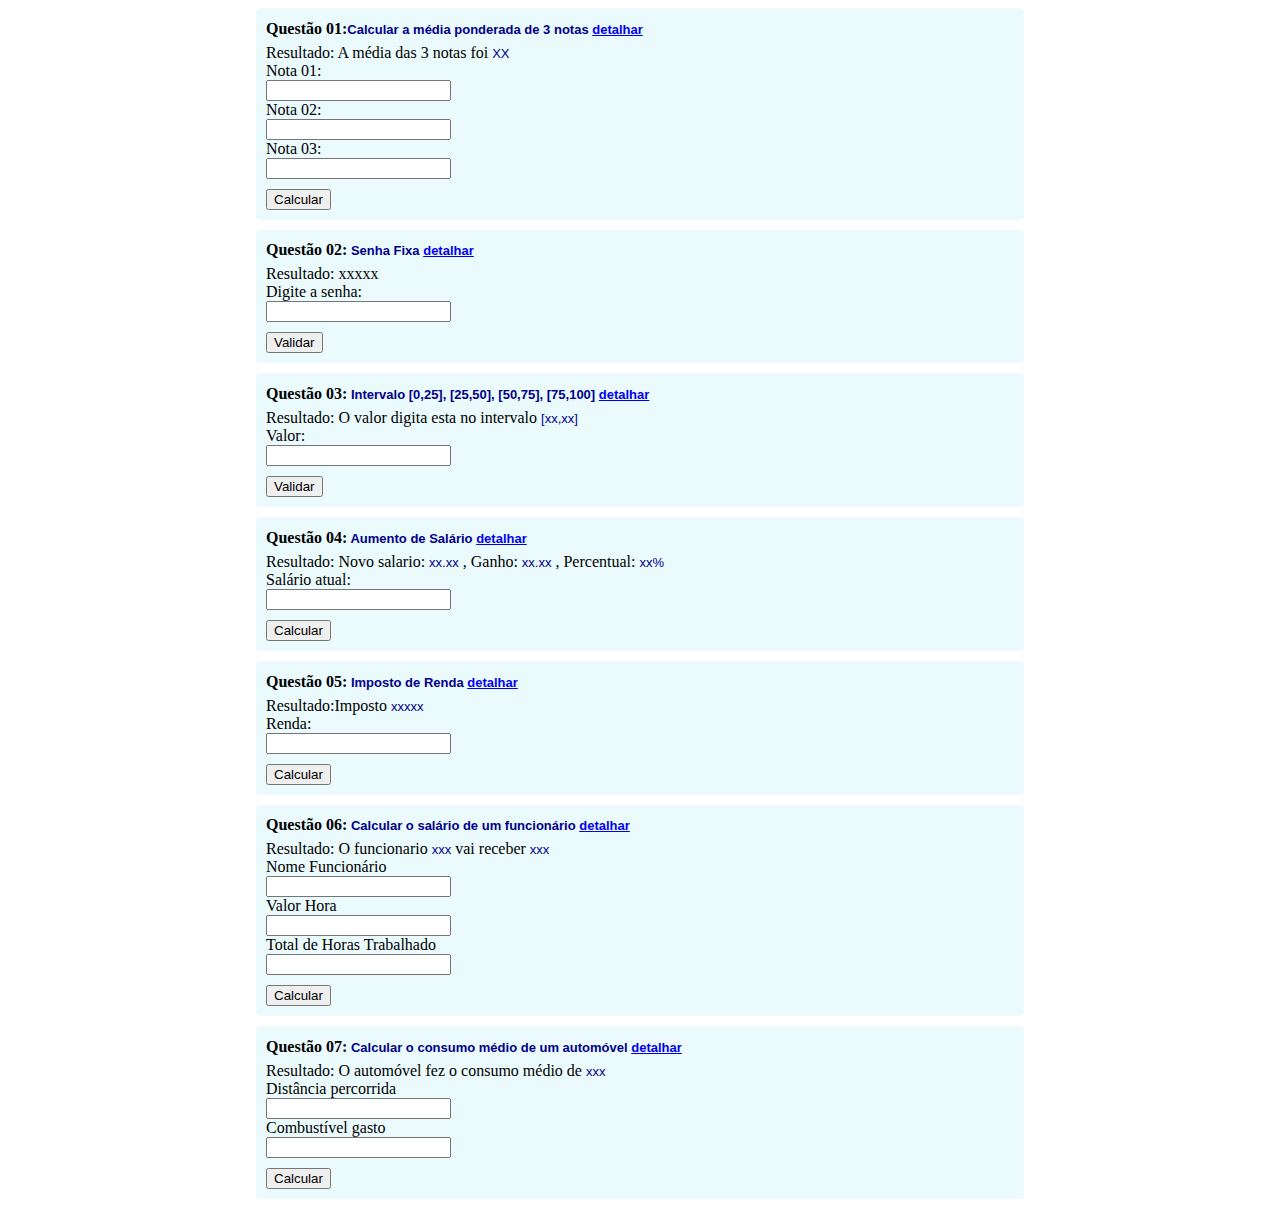
<file: atividade8/index8.html>
<!DOCTYPE html>
<html lang="pt-br">

<head>
    <meta charset="UTF-8">
    <meta http-equiv="X-UA-Compatible" content="IE=edge">
    <meta name="viewport" content="width=device-width, initial-scale=1.0">
    <title>Document</title>
</head>
<style>
    input {
        display: block;
    }

    h1 {
        font-size: 16px;
        margin-bottom: 0px;
        margin-bottom: 6px;
    }

    span {
        font-size: 13px;
        font-family: Arial, Helvetica, sans-serif;
        color: darkblue;
    }

    p {
        margin: 0px;
    }

    body {
        width: 60%;
        display: block;
        margin-left: auto;
        margin-right: auto;
    }

    .questao {
        background-color: #e0f7faa1;
        padding: 1px 0px 10px 10px;
        margin-bottom: 10px;
        border-radius: 4px;

    }

    .questao:hover {
        background-color: #e0f7fa;
    }

    input[type=button] {
        margin-top: 10px;
    }
</style>
<script>
    // question1
    function calcMedia() {
    //The parseFloat() function parses an argument (converting it to a string first if needed) and returns a floating point number.
    var nota1 = parseFloat(document.getElementById('nota1').value);
    var nota2 = parseFloat(document.getElementById('nota2').value);
    var nota3 = parseFloat(document.getElementById('nota3').value);

    // to calc Weighted average
    var media =((nota1*2) + (nota2*3) + (nota3*5))/(2+3+5);

    // to replace content HTML
    document.getElementById("media").innerHTML = media.toFixed(1);
    }

    //question2 

 function checkPassword(){
     var password = document.getElementById('password').value;
     //creat condition 
     if (password=='2002'){
     document.getElementById('result').innerHTML = "Acesso Permitido"
     }
     else {
     document.getElementById('result').innerHTML = "Senha Inválida"
  }


 }

 // question3



 function rangeNumbers(){
    var number = parseFloat(document.getElementById('number').value);

    // creat condition 
    if(number >=0 && number <= 25){
    changeContent("Intervalo [0,25]")
    }

   else if(number >=25 && number <= 50){
    changeContent("Intervalo [25,50]")
    }	
   else if(number >=50 && number <= 75){
    changeContent("Intervalo 50,75]")
    }	
    else if(number >=50 && number <= 100){
    changeContent("Intervalo [25,50]")
    }
    else {
        changeContent("Fora de Intervalo")
  }


  }
  // function to change content
  function changeContent(content){
    document.getElementById('value_result').innerHTML = content
  }


  //question4 
   

  function newSalary(){
    var salary = parseFloat(document.getElementById('salary').value);
    var percentage;
    if(salary >=0 && salary <=400.00){
    percentage = 0.15
    calcSalary()
    }
    else if(salary >=400.01 && salary <=800.00){
    percentage = 0.12
    calcSalary()
    }
    else if(salary >=800.01 && salary <=1200.00){
    percentage = 0.10
    calcSalary()
    }
    else if(salary >=800.01 && salary <=1200.00){
    percentage = 0.10
    calcSalary()
    }
    else if(salary >=800.01 && salary <=2000.00){
    percentage = 0.7
    calcSalary()
    }
    else if(salary >2000.00){
    percentage = 0.4
    calcSalary()
    }

   

    
    function calcSalary(){
        var gain = salary * percentage
        var newSalary = salary + gain 

        document.getElementById('new_salary').innerHTML = newSalary.toFixed(2)
  
        document.getElementById('gain').innerHTML = gain.toFixed(2)
  
        document.getElementById('percentage').innerHTML = percentage
      }
    }
 
//question5

function taxes(){
    var salaryT = parseFloat(document.getElementById('salary_taxes').value)
    var percentageT;
    if(salaryT >=0 && salaryT <=200.00){
    document.getElementById('salary_taxes').innerHTML = "Isento"
    }
    else if(salaryT >=200.01 && salaryT <=300.00){
        percentageT = 0.8 
   
    calcTaxes()
    }
   
    else if(salaryT >=300.01 && salaryT <=2000.00){
        percentageT = 0.18
    calcTaxes()
    }
    else if(salaryT >4500.00){
        percentageT = 0.28
    calcTaxes()
    }

    function calcTaxes(){
        var taxes = salaryT * percentageT
        document.getElementById('tax').innerHTML = taxes
    }

}
//question6 
 function calcEmployee(){
    var name = document.getElementById('nomeFuncionario').value;
     var hourRate = parseFloat(document.getElementById('hourRate').value);
     var hours = parseFloat(document.getElementById('hours').value);
     var salary_employee = hourRate * hours

     document.getElementById('name_employee').innerHTML = name;
     document.getElementById('salary_employee').innerHTML = salary_employee;
 }

 //question7
 function calcAvarage(){
    var total_distance = parseFloat(document.getElementById('total_distance').value);
    var full = parseFloat(document.getElementById('full').value);
    var average = total_distance / full
    document.getElementById('average').innerHTML = average.toFixed(3)  + ' km/l'
    }
</script>

<body>
    <div id="corpo">
        <div class="questao">
            <h1>Questão 01:<span>Calcular a média ponderada de 3 notas
                    <a href="https://www.urionlinejudge.com.br/judge/pt/problems/view/1006"
                        target="_blank">detalhar</a></span></h1>
            <p id="">Resultado: A média das 3 notas foi <span id="media">XX</span></p>
            <label for="">Nota 01:</label>
            <input type="text" id="nota1">
            <label for="">Nota 02:</label>
            <input type="text" id="nota2">
            <label for="">Nota 03:</label>
            <input type="text" id="nota3">
            <input onclick="calcMedia()" type="button" value="Calcular">
        </div>
        <div class="questao">
            <h1>Questão 02:<span> Senha Fixa <a href="https://www.urionlinejudge.com.br/judge/pt/problems/view/1114"
                        target="_blank">detalhar</a></span></h1>
            <p id="result">Resultado: xxxxx</p>
            <label for="">Digite a senha:</label>
            <input type="password" id="password">
            <input onclick="checkPassword()" type="button" value="Validar">
        </div>
        <div class="questao">
            <h1>Questão 03:<span> Intervalo [0,25], [25,50], [50,75], [75,100] <a
                        href="https://www.urionlinejudge.com.br/judge/pt/problems/view/1037"
                        target="_blank">detalhar</a></span></h1>
            <p id="">Resultado: O valor digita esta no intervalo <span id="value_result">[xx,xx]</span></p>
            <label for="">Valor:</label>
            <input type="text" id="number">
            <input onclick="rangeNumbers()" type="button" value="Validar">
        </div>
        <div class="questao">
            
            <h1>Questão 04:<span> Aumento de Salário <a
                        href="https://www.urionlinejudge.com.br/judge/pt/problems/view/1048"
                        target="_blank">detalhar</a></span></h1>
            <p id="">Resultado:  Novo salario: <span id="new_salary">xx.xx</span> , Ganho: <span id="gain">xx.xx</span> , Percentual: <span id="percentage">xx%</span> </p>
            <label for="">Salário atual:</label>
            <input type="text" id="salary">
            <input onclick="newSalary()" type="button" value="Calcular">
        </div>
        <div class="questao">
            <h1>Questão 05:<span> Imposto de Renda <a
                        href="https://www.urionlinejudge.com.br/judge/pt/problems/view/1051"
                        target="_blank">detalhar</a></span></h1>
            <p id="">Resultado:Imposto <span id="tax">xxxxx</span></p>
            <label for="">Renda:</label>
            <input type="text" id="salary_taxes">
            <input onclick="taxes()" type="button" value="Calcular">
        </div>
        <div class="questao">
            <h1>Questão 06:<span> Calcular o salário de um funcionário <a
                        href="https://www.urionlinejudge.com.br/repository/UOJ_1008.html" target="_blank">detalhar</a></span></h1>
            <p id="">Resultado: O funcionario  <span id="name_employee">xxx</span>  vai receber <span id="salary_employee">xxx</span> </p>
            <label for="">Nome Funcionário</label>
            <input type="text" id="nomeFuncionario">
            <label for="">Valor Hora</label>
            <input type="text" id="hourRate">
            <label for="">Total de Horas Trabalhado</label>
            <input type="text" id="hours">
            <input onclick="calcAvarage()" type="button" value="Calcular">
        </div>
        <div class="questao">
            <h1>Questão 07:<span> Calcular o consumo médio de um automóvel <a
                        href="https://www.urionlinejudge.com.br/repository/UOJ_1014.html" target="_blank">detalhar</a></span></h1>
            <p id="">Resultado: O automóvel fez o consumo médio de <span id="average">xxx</span></p>
            <label for="">Distância percorrida</label>
            <input type="text" id="total_distance">
            <label for="">Combustível gasto</label>
            <input type="text" id="full">
            <input onclick="calcAvarage()" type="button" value="Calcular">
        </div>
    </div>
</body>

</html>
</file>
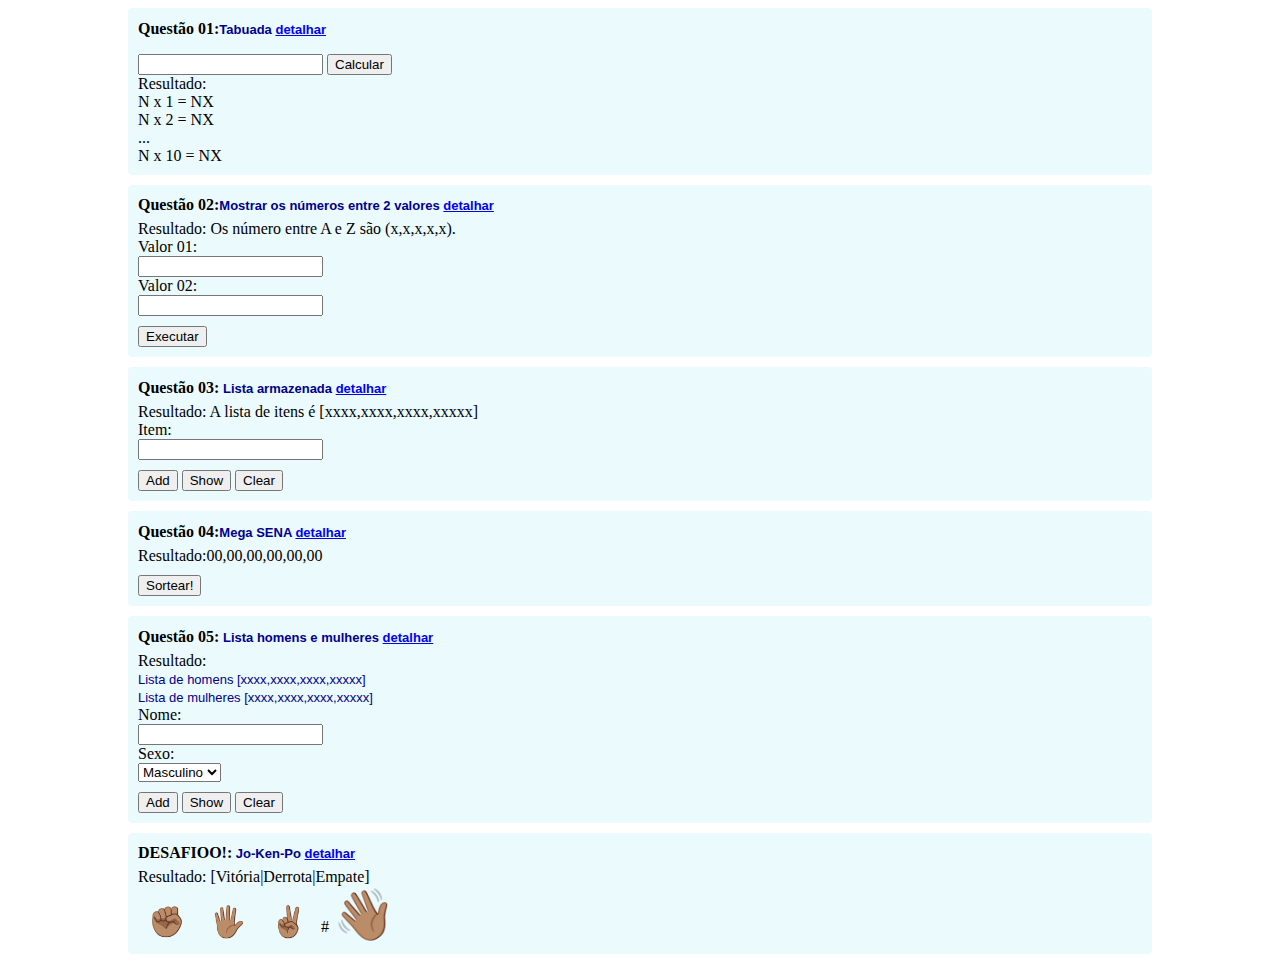
<file: atividade9/index9.html>
<!DOCTYPE html>
<html lang="en">

<head>
    <meta charset="UTF-8" />
    <meta http-equiv="X-UA-Compatible" content="IE=edge"/>
    <meta name="viewport" content="width=device-width, initial-scale=1.0" />
    <link rel="stylesheet" href="https://vnessagm.github.io/CursoFrontEndSenai/atividade9/style9.css"/>
    <title>Atividade 09</title>
</head>
<body>
    <div id="corpo">
        <div class="questao">
            <h1>
                Questão 01:<span>Tabuada
                    <a href="detalhes.html" target="_blank">detalhar</a></span>
            </h1>
            <input type="text" id="entry" style="display: inline" />
            <input onclick="calcMulti()" type="button" value="Calcular" />
            <p id="finalResult">Resultado: <br>N x 1 = NX<br>N x 2 = NX<br>...<br>N x 10 = NX<br></p>
        </div>
        <div class="questao">
            <h1>
                Questão 02:<span>Mostrar os números entre 2 valores
                    <a href="detalhes.html" target="_blank">detalhar</a></span>
            </h1>
            <p id="intervalo">Resultado: Os número entre A e Z são (x,x,x,x,x).</p>
            <label for="">Valor 01:</label>
            <input type="text" id="v1" />
            <label for="">Valor 02:</label>
            <input type="text" id="v2" />
            <input onclick="inter()" type="button" value="Executar" />
        </div>
        <div class="questao">
            <h1>
                Questão 03:<span>
                    Lista armazenada
                    <a href="detalhes.html" target="_blank">detalhar</a></span>
            </h1>
            <p id="resultList">Resultado: A lista de itens é [xxxx,xxxx,xxxx,xxxxx]</p>
            <label for="">Item:</label>
            <input type="text" id="nameItem" />
            <input onclick="addItem()" type="button" value="Add" />
            <input onclick="showList()" type="button" value="Show" />
            <input onclick="clearList()" type="button" value="Clear" />
        </div>
        <div class="questao">
            <h1>
                Questão 04:<span>Mega SENA
                    <a href="detalhes.html" target="_blank">detalhar</a></span>
            </h1>
            <p id="result">Resultado:00,00,00,00,00,00</p>
            <input onclick="randomNumbers()" type="button" value="Sortear!" />
        </div>
        <div class="questao">
            <h1>
                Questão 05:<span>
                    Lista homens e mulheres
                    <a href="detalhes.html" target="_blank">detalhar</a></span>
            </h1>
            <p>
                Resultado: <br /><span id="resultM"> Lista de homens [xxxx,xxxx,xxxx,xxxxx]</span> <br /><span id="resultW">Lista de
                mulheres [xxxx,xxxx,xxxx,xxxxx]</span> 
            </p>
            <label for="">Nome:</label>
            <input type="text" id="name" />
            <label for="">Sexo:</label>
            <select name="sexo" id="gender">
                <option value="M">Masculino</option>
                <option value="W">Feminino</option>
            </select>
            <input onclick="addPerson()"type="button" value="Add" />
            <input  onclick="showListPerson()" type="button" value="Show" />
            <input onclick="cleanPersonList()" type="button" value="Clear" />
        </div>
        <div class="questao">
            <h1>
                DESAFIOO!:<span>
                    Jo-Ken-Po <a href="detalhes.html" target="_blank">detalhar</a></span>
            </h1>
            <p id="">Resultado: [Vitória|Derrota|Empate]</p>
            <span onmouseover="this.style.fontSize = '50px'" onmouseout="this.style.fontSize = '30px'"
                class="mao">✊🏽</span>
            <span onmouseover="this.style.fontSize = '50px'" onmouseout="this.style.fontSize = '30px'"
                class="mao">🖐🏽</span>
            <span onmouseover="this.style.fontSize = '50px'" onmouseout="this.style.fontSize = '30px'"
                class="mao">✌🏽</span>
            #
            <span class="adversario">👋🏽</span>
        </div>
    </div>
    <script type="text/javascript" src="https://vnessagm.github.io/CursoFrontEndSenai/atividade9/script.js"></script>
</body>

</html>
</file>
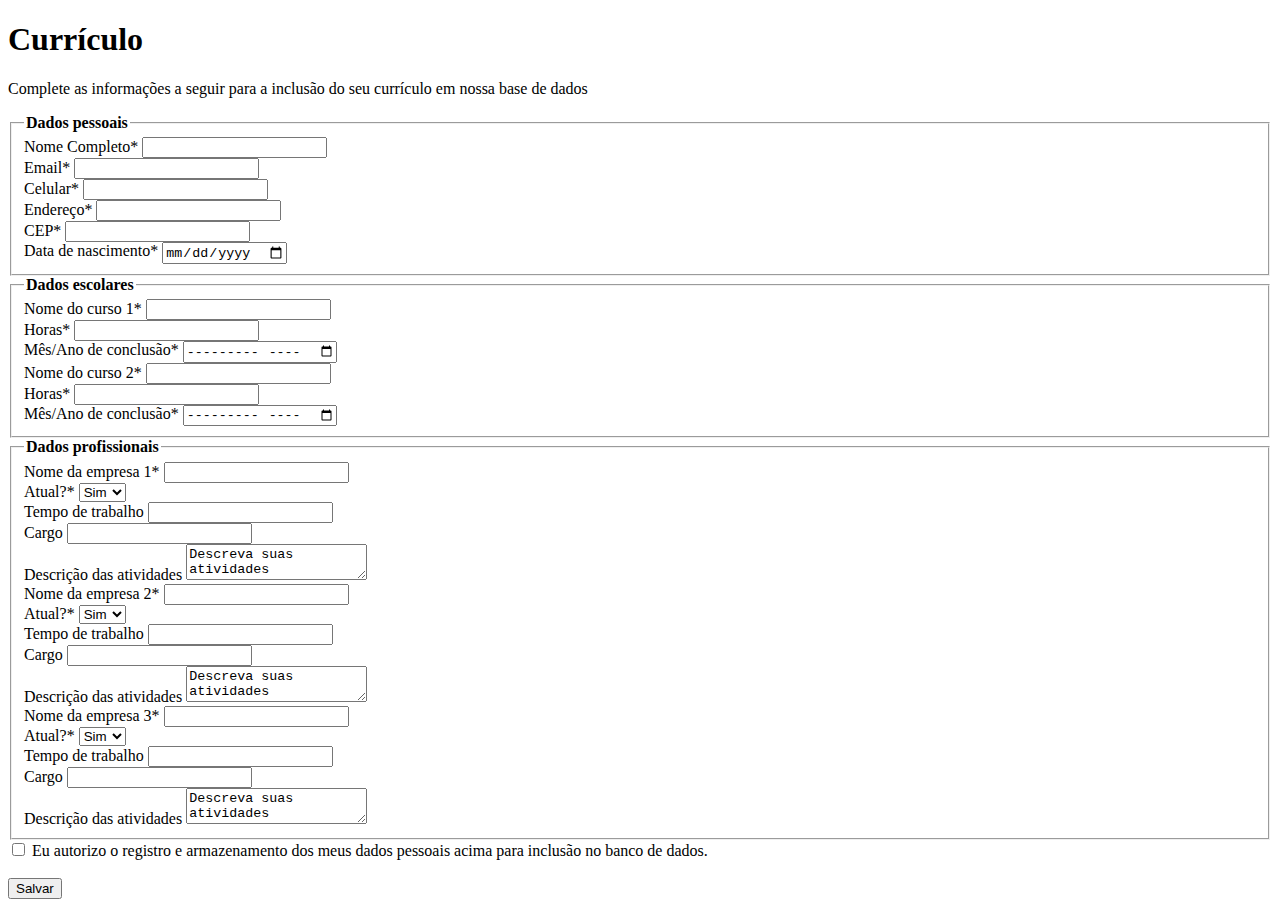
<file: Formulario/formulario-atividade Senai.html>
<!DOCTYPE html>
<html lang="pt">

<head>
    <meta charset="UTF-8" />
    <title>Formulário </title>
    <link rel="stylesheet" href="https://vnessagm.github.io/CursoFrontendSenai/Formulario/fstyle.css"/>
</head>

<body>
    
 <div class="form">
    <h1>Currículo</h1>
    <p>Complete as informações a seguir para a inclusão do seu currículo em nossa base de dados</p>
    <form action="">
        <fieldset>
            <legend><b>Dados pessoais</b> </legend>
            <label for="nome" >Nome Completo* </label>
                <input type="text" name="nome" id="nome" required  maxlength="100"/>
            <br>

            <label for="email" >Email*</label>
              <input type="text" name="email" id="email" required pattern="(^[a-zA-Z0-9_.+-]+@[a-zA-Z0-9_.+-]+\.[a-zA-Z0-9_.]+$)">
            <br>

            <label > Celular*</label>
              <input type="number" name="cel" required>
            <br>
            <label >Endereço*</label>
              <input type="text" name="endereco" required>
            <br>
            <label for="CEP">CEP*</label>
              <input type="number" name="cep" required maxlength="8"/>
            <br>
            
            <label for="data" >Data de nascimento*</label>
               <input type="date" name="data" required min="2006-01-01"/>          
        
        </fieldset>
        <fieldset>
            <legend><b>Dados escolares</b></legend>
            <label for="curso1" > Nome do curso 1*</label>
             <input type="text" name="curso1" required/>
             <br>

             <label>Horas*</label>
              <input type="text" name="horas" required>
              <br>
            <label> Mês/Ano de conclusão*</label>
            <input type="month" name="data" required min="2015-01">
            <br>

            <label for="curso2" > Nome do curso 2*</label>
             <input type="text" name="curso2" required/>
             <br>

             <label>Horas*</label>
              <input type="text" name="horas" required>
              <br>
            <label > Mês/Ano de conclusão*</label>
            <input type="month" name="data" required min="2015-01">
            <br>

        </fieldset>
        <fieldset>
          <legend><b>Dados profissionais</b></legend>
          <label > Nome da empresa 1*</label>
           <input type="text" name="nomeempresa1" required>
          <br>

          <label> Atual?*</label>
           <select name="atual">
            <option value="Não">Não</option>
             <option value="Sim" selected>Sim</option>
             
           </select>
           <br>
        <label>Tempo de trabalho</label>
          <input type="text" name="tempodetrabalho1" required>
        <br>

          <label >Cargo</label>
           <input type="text" name="cargo" required>
          <br>
          <label> Descrição das atividades</label>
           <textarea name="descricao">Descreva suas atividades</textarea>
          <br>

          <label>  Nome da empresa 2*</label>
          <input type="text" name="nomeempresa2" required>
         <br>

         <label> Atual?*</label>
          <select name="atual">
            <option value="Não">Não</option>
            <option value="Sim" selected>Sim</option>
          </select>
          <br>
       <label>Tempo de trabalho</label>
         <input type="text" name="tempodetrabalho1" required>
       <br>

         <label >Cargo</label>
          <input type="text" name="cargo2" required>
         <br>
         <label > Descrição das atividades</label>
          <textarea name="descricao">Descreva suas atividades</textarea>
         <br>

         <label > Nome da empresa 3*</label>
         <input type="text" name="nomeempresa3" required>
        <br>

        <label> Atual?*</label>
         <select name="atual">
          <option value="Não">Não</option>
          <option value="Sim" selected >Sim</option>
          
         </select>
         <br>
      <label >Tempo de trabalho</label>
        <input type="text" name="tempodetrabalho3" required>
      <br>

        <label >Cargo</label>
         <input type="text" name="cargo3" required>
        <br>
        <label > Descrição das atividades</label>
         <textarea name="descricao">Descreva suas atividades</textarea>
        <br>

        </fieldset>
        <label for="check">   </label>
            <input type="checkbox" id="check" required/>
            Eu autorizo o registro e armazenamento dos meus dados pessoais acima para inclusão no banco de dados.
        <br>
        <br>
        <button>Salvar </button>
    
    </form>
</div>
    </body>
</html>
</file>
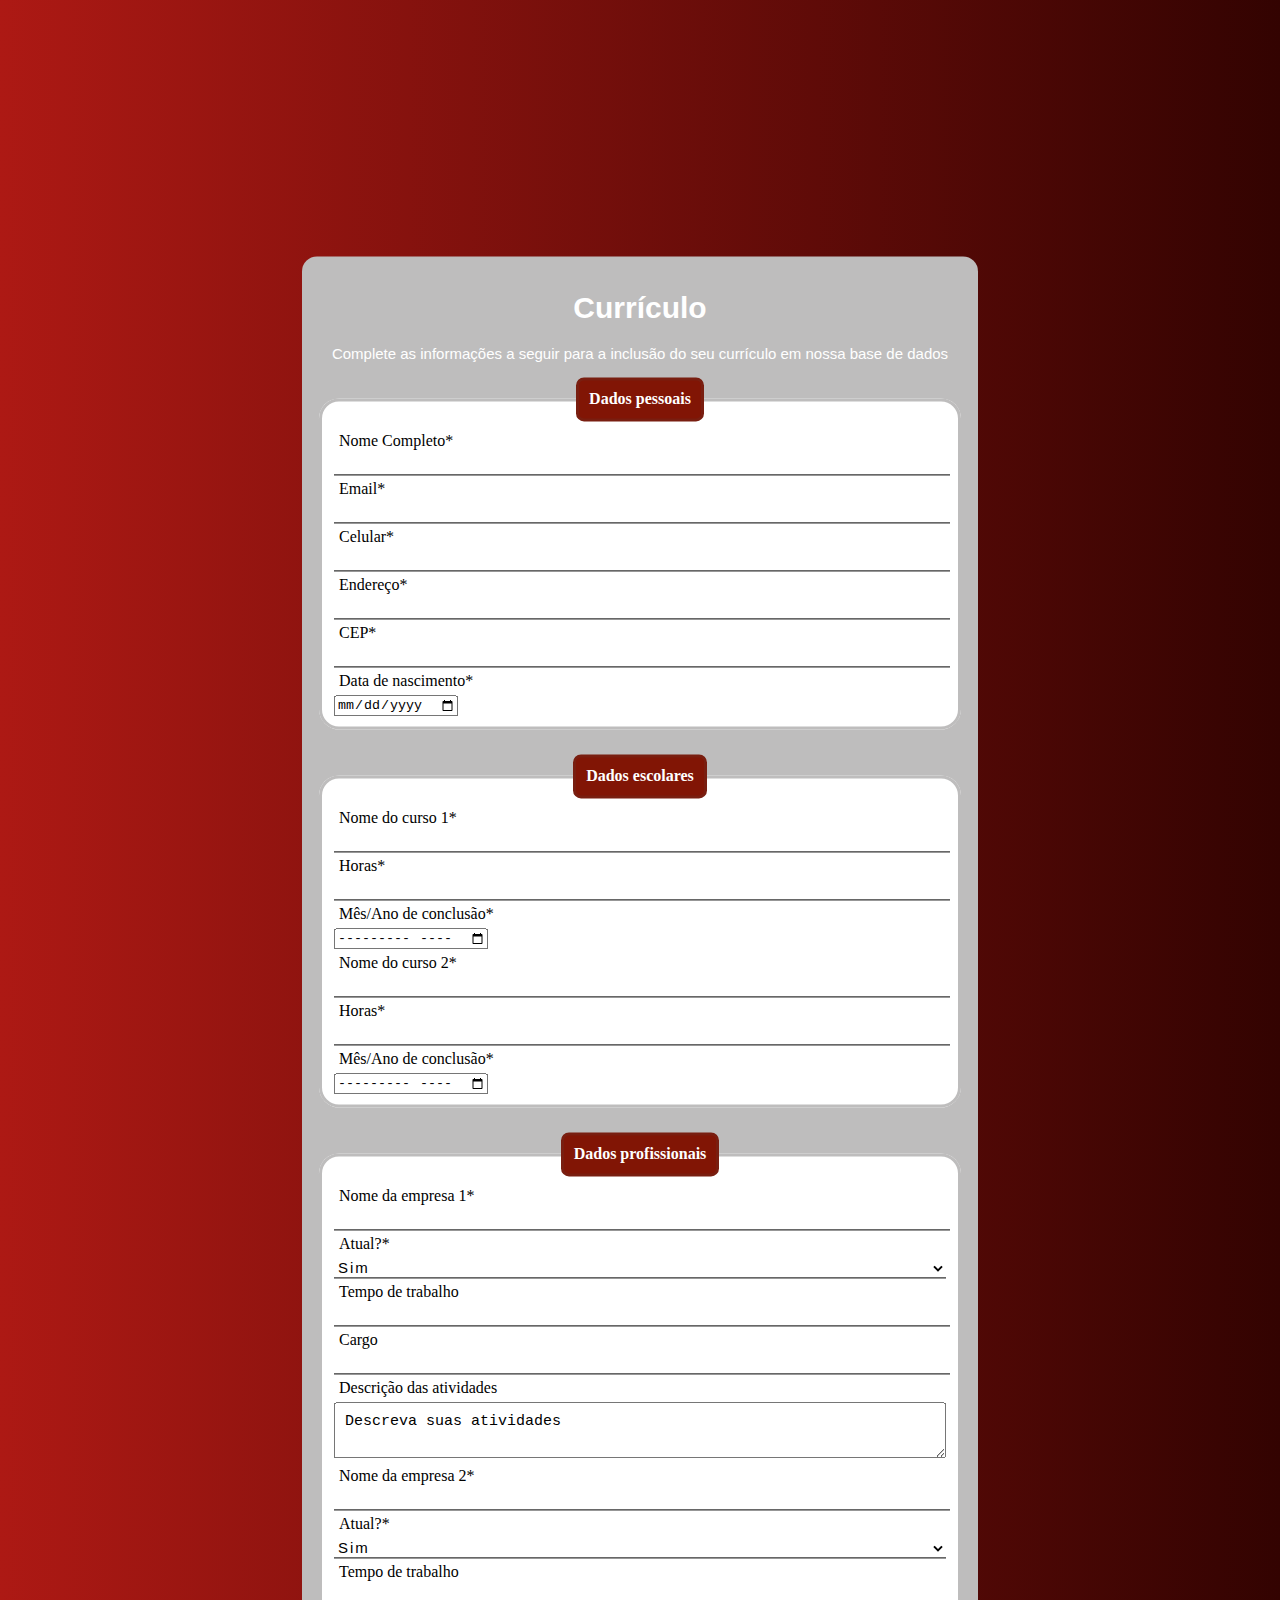
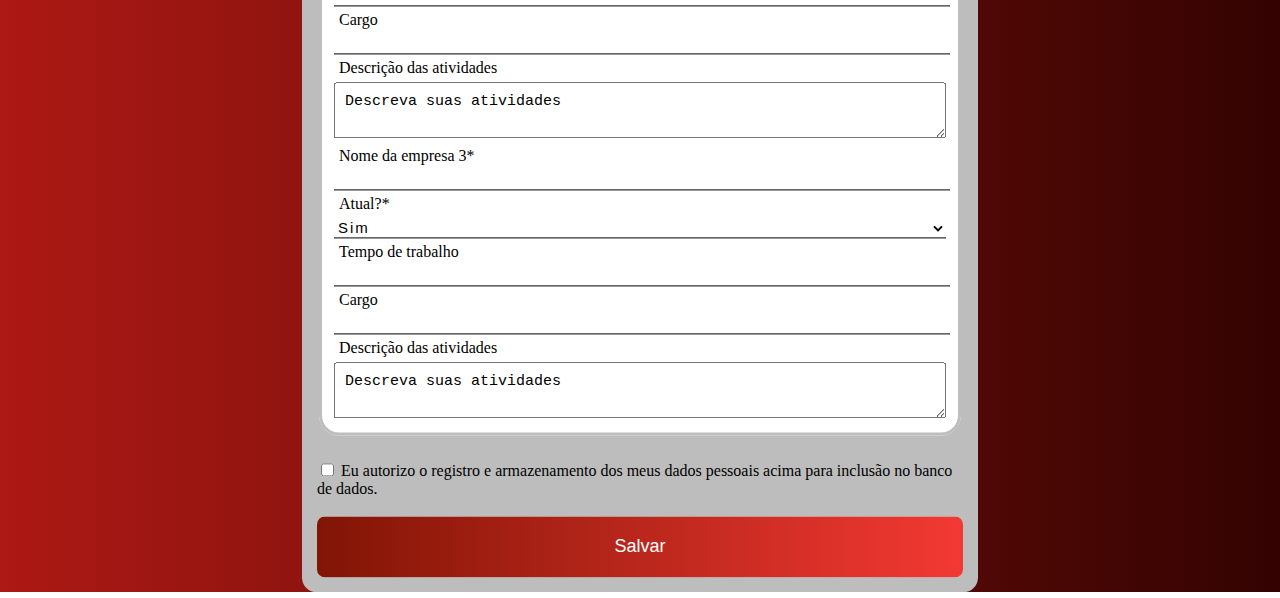
<file: Formulario/formulario-atividadeSenai.html>
<!DOCTYPE html>
<html lang="pt">

<head>
    <meta charset="UTF-8" />
    <title>Formulário </title>
    <link rel="stylesheet" href="https://vnessagm.github.io/CursoFrontEndSenai/Formulario/fstyle.css"/>
</head>

<body>
    
 <div class="form">
    <h1>Currículo</h1>
    <p>Complete as informações a seguir para a inclusão do seu currículo em nossa base de dados</p>
    <form action="">
        <fieldset>
            <legend><b>Dados pessoais</b> </legend>
            <label for="nome" >Nome Completo* </label>
                <input type="text" name="nome" id="nome" required  maxlength="100"/>
            <br>

            <label for="email" >Email*</label>
              <input type="text" name="email" id="email" required pattern="(^[a-zA-Z0-9_.+-]+@[a-zA-Z0-9_.+-]+\.[a-zA-Z0-9_.]+$)">
            <br>

            <label > Celular*</label>
              <input type="number" name="cel" required>
            <br>
            <label >Endereço*</label>
              <input type="text" name="endereco" required>
            <br>
            <label for="CEP">CEP*</label>
              <input type="number" name="cep" required maxlength="8"/>
            <br>
            
            <label for="data" >Data de nascimento*</label>
               <input type="date" name="data" required min="2006-01-01"/>          
        
        </fieldset>
        <fieldset>
            <legend><b>Dados escolares</b></legend>
            <label for="curso1" > Nome do curso 1*</label>
             <input type="text" name="curso1" required/>
             <br>

             <label>Horas*</label>
              <input type="text" name="horas" required>
              <br>
            <label> Mês/Ano de conclusão*</label>
            <input type="month" name="data" required min="2015-01">
            <br>

            <label for="curso2" > Nome do curso 2*</label>
             <input type="text" name="curso2" required/>
             <br>

             <label>Horas*</label>
              <input type="text" name="horas" required>
              <br>
            <label > Mês/Ano de conclusão*</label>
            <input type="month" name="data" required min="2015-01">
            <br>

        </fieldset>
        <fieldset>
          <legend><b>Dados profissionais</b></legend>
          <label > Nome da empresa 1*</label>
           <input type="text" name="nomeempresa1" required>
          <br>

          <label> Atual?*</label>
           <select name="atual">
            <option value="Não">Não</option>
             <option value="Sim" selected>Sim</option>
             
           </select>
           <br>
        <label>Tempo de trabalho</label>
          <input type="text" name="tempodetrabalho1" required>
        <br>

          <label >Cargo</label>
           <input type="text" name="cargo" required>
          <br>
          <label> Descrição das atividades</label>
           <textarea name="descricao">Descreva suas atividades</textarea>
          <br>

          <label>  Nome da empresa 2*</label>
          <input type="text" name="nomeempresa2" required>
         <br>

         <label> Atual?*</label>
          <select name="atual">
            <option value="Não">Não</option>
            <option value="Sim" selected>Sim</option>
          </select>
          <br>
       <label>Tempo de trabalho</label>
         <input type="text" name="tempodetrabalho1" required>
       <br>

         <label >Cargo</label>
          <input type="text" name="cargo2" required>
         <br>
         <label > Descrição das atividades</label>
          <textarea name="descricao">Descreva suas atividades</textarea>
         <br>

         <label > Nome da empresa 3*</label>
         <input type="text" name="nomeempresa3" required>
        <br>

        <label> Atual?*</label>
         <select name="atual">
          <option value="Não">Não</option>
          <option value="Sim" selected >Sim</option>
          
         </select>
         <br>
      <label >Tempo de trabalho</label>
        <input type="text" name="tempodetrabalho3" required>
      <br>

        <label >Cargo</label>
         <input type="text" name="cargo3" required>
        <br>
        <label > Descrição das atividades</label>
         <textarea name="descricao">Descreva suas atividades</textarea>
        <br>

        </fieldset>
        <label for="check">   </label>
            <input type="checkbox" id="check" required/>
            Eu autorizo o registro e armazenamento dos meus dados pessoais acima para inclusão no banco de dados.
        <br>
        <br>
        <button>Salvar </button>
    
    </form>
</div>
    </body>
</html>
</file>
<file: atividade6/assets/css/template.css>
*{
    font-family: Arial, Helvetica, sans-serif;
}

body{
    margin: 0px;
    padding: 0px;
}

header{
    display: flex;
    justify-content: center;
    height: 120px;
}

.container{
    display: flex;
    justify-content: center;
    width: 900px;
}

.logo{
    display: flex;
    align-items: center;
}
.menu{
    display: flex;
    align-items: center;
}

nav ul,
nav li{
    list-style: none;
    margin: 0;
    padding: 0;
}
nav ul{
    display: flex;
}
nav a{
    display: block;
    padding: 15px;
    text-decoration: none;
    text-transform: uppercase;
    color: #727272;
}
nav a:hover{
    background-color: #39aae1;
    color: #FFF;
}

#banner{
    display: flex;
    justify-content: center;
    background-image: url("../images/img1.jpg");
    background-position: center;
    background-size: cover;
    height: 670px;
}
.column{
    flex-direction: column;
}

.banner_headline{
    flex:1;
    display: flex;
    flex-direction: column;
    justify-content: center;
}

.banner_headline h1{
    color: #FFF;
    font-size: 70px;
    text-shadow: 0px 1px 0px #000;
    margin: 0;
    padding: 0;
    width: 350px;
    max-width: 350px;
}

.banner_headline h2{
    color: #FFF;
    font-size: 20px;
    text-shadow: 0px 1px 0px #000;
    margin: 0;
    padding: 0;
    width: 350px;
    max-width: 350px;
    margin-top: 30px;
}

.banner_options{
    height: 210px;
    display: flex;
}

.banner1,
.banner2,
.banner3{
    flex: 1;
    color: #fff;
    padding: 20px;
}

.banner1{
    background-color: #33aae1;
}

.banner2{
    background-color: #0079c7;
}

.banner3{
    background-color: #2b4c99;
}

.banner_title{
    font-size: 21px;
    display: flex;
}

.banner_dsc{
    font-size: 12px;
    margin-top: 20px;
    margin-bottom: 20px;
}

.banner_options a{
    display: inline-block;
    border: 1px solid #FFF;
    color: #FFF;
    font-size: 15px;
    text-decoration: none;
    padding: 5px;
}

#geral{
    display: flex;
    justify-content: center;
}

#geral section{
    flex: 2;
}

#geral aside{
    flex: 1;
}

.widget_title{
    margin-top: 30px;
    margin-bottom: 20px;
}

.widget_title_text{
    color: #000;
    font-size: 20px;
    font-weight: bold;
}
.widget_title_bar{
    width: 50px;
    height: 3px;
    background-color: #33aae1;
    margin-top: 10px;
}

.flex{
    display: flex;
    flex-wrap: wrap;
}

article{
    flex:1;
    min-width: 200px;
    margin-right: 20px;
}

article a{
    text-decoration: none;
}

article .news_data{
    display: flex;
}

article .news_posted_at{
    background-color: #2b4c99;
    color: #FFF;
    font-size: 12px;
    padding: 10px;
    margin-right: 3px;
}

article .news_comments{
    background-color: #39aae1;
    color: #FFF;
    font-size: 12px;
    padding: 10px;
}

article .news_thumbnail{
    margin-top: 30px;
}

article .news_thumbnail img{
    width: 100%;
    height: auto;
}

article .news_title{
    margin-top: 30px;
    margin-bottom: 25px;
    color: #000;
    font-size: 23px;
}

article .news_resume{
    color: #000;
    line-height: 20px;
    font-size: 14px;
    margin-bottom: 30px;
}

footer{
    background-color: #1e1e1e;
    display: flex;
    justify-content: center;
}
.footer_menu{
    display: flex;
}

.fm_1, .fm_2, .fm_3{
    flex:1;
    color: #FFF;
}

.fm_1{
    background-color: #33aae1;
}

.fm_2{
    background-color: #0079c7;
}

.fm_3{
    background-color: #2b4c99;
}

.footer_menu a{
    display: block;
    text-decoration: none;
    padding: 20px;
    color: #FFF;

}
.footer_area{
    display: flex;
}

.footer_areaitem{
    flex:1;
    color: #FFF;
}

.flexColumn{
    flex-direction: column;
}
.footer_contact, 
.footer_instagram,
.footer_tel,
.footer_email,
.footer_news,
.footer_tweets,
.foot_copy{
    padding: 10px;
    color: #FFF;
    font-size: 12px;
}
.footer_contact{
    font-size: 20px;
}

.foot_copy{
    /* justify-content: center;
    align-items: center; */
    display: block;
    padding-left: 300px;

}

.widget_body{
    display:flex;
    justify-content: space-between;
    flex-wrap:wrap;

}


.date_item {
    display: flex;
    flex-wrap: wrap;
    line-height: 5px;
}

.date_item p {
    flex: 1;
    margin-top: 30px;
    display: flex;
}

.date_item .time {
    display: flex;
    justify-content: flex-end;
    align-items: flex-end;
    flex-wrap: wrap;
}

.banner3 div {
    width: 100%;
}

.square1,.square2, .square3, .square4, .square5, .square6{
    min-height: 100px;
    min-width: 100px;
    background-color:  #0079c7;
    flex-wrap:wrap ;
    flex:1;
    margin: 10px;
  
}


input[type="text"] , [type="number"], [type="email"] , select {
    background: none;
    border:2px solid  #0079c7;
    border-radius: 8px;
    outline: none;
    color: black;
    font-size: 15px;
    font-family: Arial, Helvetica, sans-serif;
    width: 100%;
    letter-spacing: 1px;
}

textarea {
    padding: 10px;
    width: 180px;
    font-size: 15px;
    border:2px solid  #0079c7;
    border-radius: 8px;
}


button{
    background-color: #0079c7;
    width: 200px;
    padding: 10px ;
    border: none;
    border-radius: 8px;
    color: white;
    font-size: 14px;
    cursor: pointer;
    margin-top: 5px;
}

button:hover{
    background-color: #6fc5f0;
}
</file>
<file: Projeto_Final/assets/css/template.css>
* {
    margin: 0;
    padding: 0;
    font-family: 'Zilla Slab', serif;
  }
  
  header{
      display: flex;
      justify-content:center;
      height: 120px;
  }
  
  .menu{
      display: flex;
      align-items: center;
  }
  
  nav ul,
  nav li{
      list-style: none;
      margin: 0;
      padding: 0;
  }
  nav ul{
      display: flex;
  }
  nav a{
      display: block;
      padding: 15px;
      text-decoration: none;
      text-transform:uppercase;
      color: black;
  }
    
    nav a:hover{
      background-color:#783c00;
      color: white;
  }
  
  .banner{
      display: flex;
      justify-content: left;
      background-image: url("https://beijosbluespoesiablog.files.wordpress.com/2019/04/ovo-de-pc3a1scoa.jpg?w=820&h=312&crop=1");
      background-position: center;
      background-size: cover;
      height: 450px;
  }
    
  .column{
      flex-direction: column;
  }
  
  .banner_headline{
      display: flex;
      flex-direction: column;
      justify-content: left;
  }
  
  .banner_headline h1{
      color: #FFF;
      font-size: 70px;
      text-shadow: 0px 1px 0px #000;
      margin: 0;
      padding: 0;
      width: 350px;
      max-width: 350px;
  }
  .banner_headline h2{
      color: #FFF;
      font-size: 20px;
      text-shadow: 0px 1px 0px #000;
      margin: 0;
      padding: 0;
      width: 350px;
      max-width: 350px;
      margin-top: 10px;
  }
</file>
<file: fstyle.css>
body{
    background-image: linear-gradient(to right,rgb(173, 25, 20), rgb(51, 3, 1) );


    
}
p{
    color: white;
    text-align: center;
    font-size: 15px;
    font-family: Arial, Helvetica, sans-serif;
}
.form {
    position: absolute ;
    top: 50%;
    left: 50%;
    transform: translate(-50%,-10%);
    background-color:rgb(190, 189, 189);
    padding: 15px;
    border-radius: 15px;
    
}
    
fieldset {
        background-color: rgb(255, 255, 255);
        margin-bottom: 25px;
        border: 3px solid rgb(190, 189, 189);
        border-radius: 20px;
    }
legend{
border: 3px solid rgb(121, 30, 16);
padding: 10px;
text-align: center;
background-color: rgb(129, 21, 5);
border-radius: 8px;
color: white;

}

div{
    background-color: rgb(255, 255, 255);
}
h1{
    font-family: Arial, Helvetica, sans-serif;
    font-size: 30px;
    text-align: center;
    color: white;
}

input[type="text"] , [type="number"], [type="email"] , select {
    background: none;
    border: none; 
    border-bottom: 1px solid black;
    outline: none;
    color: black;
    font-size: 15px;
    font-family: Arial, Helvetica, sans-serif;
    width: 100%;
    letter-spacing: 2px;
}


button{
    background-image: linear-gradient(to right,rgb(129, 21, 5), rgb(243, 57, 51) );
    width: 100%;
    padding: 20px ;
    border: none;
    border-radius: 8px;
    color: white;
    font-size: 18px;
    cursor: pointer;
}
button:hover {
    background-image: linear-gradient(to right,rgb(71, 12, 2), rgb(151, 14, 10) );

}
label{
    display: block;
    margin: 5px;
}

textarea {

    padding: 10px;
    width: 590px;
    font-size: 15px;

}
#check {
    cursor: pointer;
}
</file>
<file: atividade5/style5.css>
.quadro1 {
    width: 150px;
    height: 150px;
    margin-top: 50px;
    background: linear-gradient(90deg,rgb(49, 115, 186), rgb(158, 122, 230));
    position: absolute;
    animation-name: quadro1;
    animation-duration: 5s ;

}
@keyframes quadro1 {
    0% {top: 0px; left: 0px;}
    25% {top: 0px; left: 100px;}
    50% {top: 0px; left: 150px; }
    75% {top:0px; left: 200px;}
    100% {top:0px; left: 250px;}

    
}

.quadro1:hover {
    width: 1350px;
    height: 150px;
    margin-top: 50px;
    background: linear-gradient(90deg,rgb(49, 115, 186), rgb(158, 122, 230));
    position: absolute;
   
}


.quadro2 {
    width: 150px;
    height: 150px;
    margin-top: 250px;
    background: linear-gradient(rgb(186, 49, 158), rgb(99, 40, 218));
    position: absolute;
    animation-name: quadro2;
    animation-duration: 5s ;
    animation-delay: 5s;
}

@keyframes quadro2 {
    0% {top: 0px; left: 0px;}
    25% {top: 40px;}
    50% {top: 60px;}
    75% {top:80px;}
    100% {top:100px;}
}

.quadro3{
    width: 150px;
    height: 150px;
    margin-top: 250px;
    margin-left: 450px;
    background: linear-gradient(90deg,rgb(80, 1, 80), rgb(138, 32, 225));
    position: absolute;
   
}

.quadro3:hover{
    width: 150px;
    height: 150px;
    margin-top: 250px;
    margin-left: 450px;
    border-radius: 200px;
    background: black;
    position: absolute;
    transition: all 4s linear;
}

.rodape{
    background: linear-gradient(-90deg,rgb(49, 115, 186), rgb(158, 122, 230));
    width: 100%;
    height: 60px;
    position: absolute;
    bottom: 0;
    left: 0;
}
.contato{
    margin-left: 450px;
}

.nome{
    background: linear-gradient(-90deg,rgb(49, 115, 186), rgb(158, 122, 230));
    width: 100%;
    height: 45px;
    position: fixed;
    top:0;
    left: 0;
}

h1{
    font-size: 19px;
    margin-left: 450px;
}
</file>
